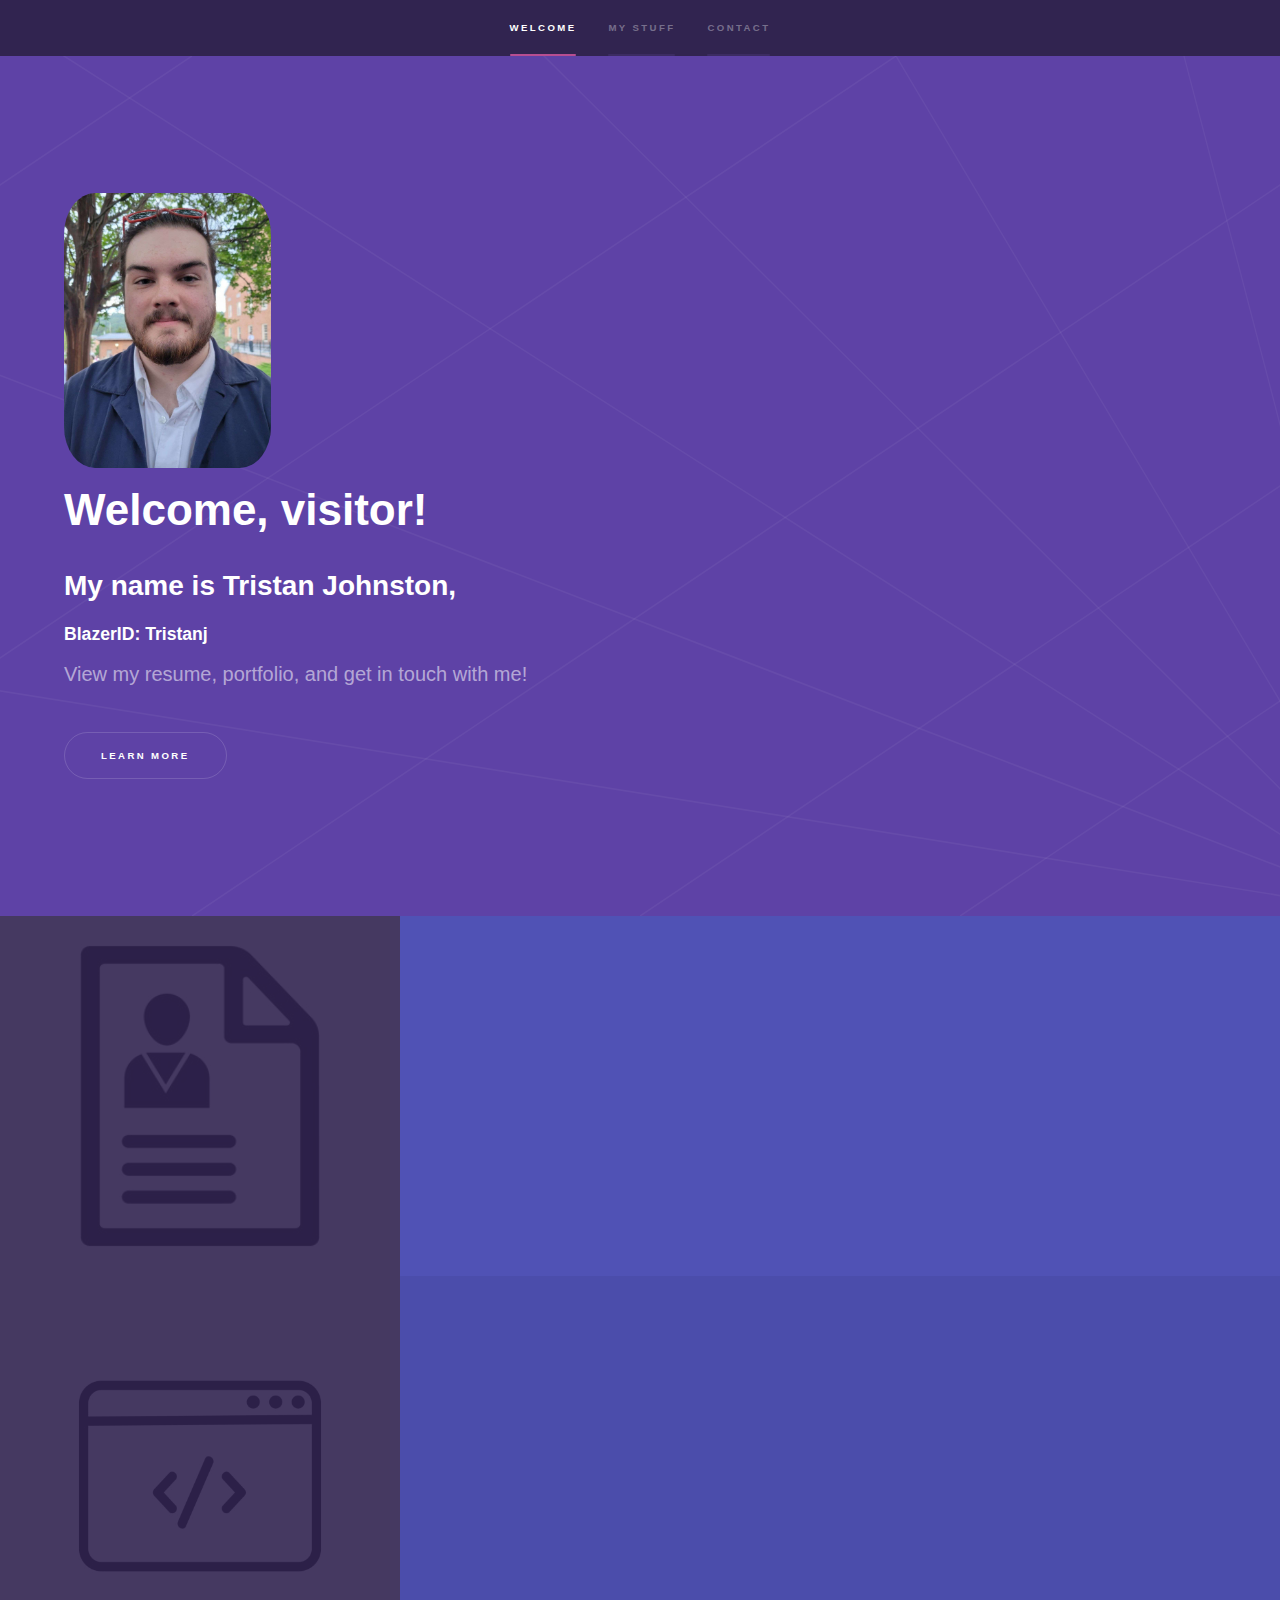
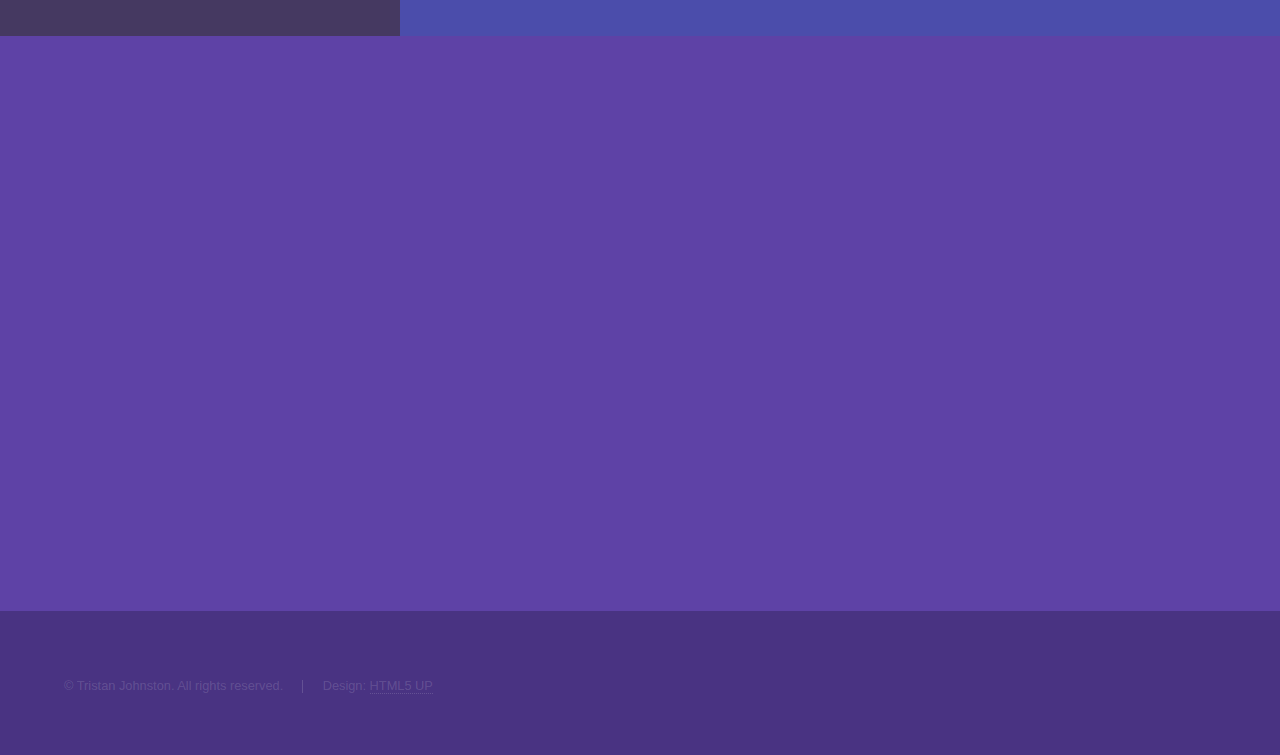
<file: index.html>
<!DOCTYPE HTML>
<!--
	Hyperspace by HTML5 UP
	html5up.net | @ajlkn
	Free for personal and commercial use under the CCA 3.0 license (html5up.net/license)
-->
<html>
	<head>
		<title>Tristan's Website</title>
		<meta charset="utf-8" />
		<meta name="viewport" content="width=device-width, initial-scale=1, user-scalable=no" />
		<link rel="stylesheet" href="assets/css/main.css" />
		<noscript><link rel="stylesheet" href="assets/css/noscript.css" /></noscript>
	</head>
	<body class="is-preload">

		<!-- Sidebar -->
			<section id="sidebar">
				<div class="inner">
					<nav>
						<ul>
							<li><a href="#intro">Welcome</a></li>
							<li><a href="#one">My Stuff</a></li>
							
							<li><a href="#three">Contact</a></li>
						</ul>
					</nav>
				</div>
			</section>

		<!-- Wrapper -->
			<div id="wrapper">

				<!-- Intro -->
					<section id="intro" class="wrapper style1 fullscreen fade-up">
						
						<div class="inner">
							<img src="images/picpfp.jpg" class = "pfp">
							<h1>Welcome, visitor!</h1>
							<h2>My name is Tristan Johnston,</h2>
							<h3>BlazerID: Tristanj</h3>
							<p>View my resume, portfolio, and get in touch with me!</p>
							<ul class="actions">
								<li><a href="#one" class="button scrolly">Learn more</a></li>
							</ul>
						</div>
					</section>

				<!-- One -->
					<section id="one" class="wrapper style2 spotlights">
						<section>
							<a href="#" class="image"><img src="images/picResume.jpg" alt="" data-position="center center" /></a>
							<div class="content">
								<div class="inner">
									<h2>See my resume!</h2>
									<p>Hire me! Please!</p>
									<ul class="actions">
										<li><a href="https://tristancc.github.io/Resume.html" class="button">Learn more</a></li>
									</ul>
								</div>
							</div>
						</section>
						<section>
							<a href="#" class="image"><img src="images/picPortfolio.jpg" alt="" data-position="top center" /></a>
							<div class="content">
								<div class="inner">
									<h2>Check out my portfolio!</h2>
									<p>I am an elite programming master with many incredible projects to display :)</p>
									<ul class="actions">
										<li><a href="https://tristancc.github.io/Portfolio.html" class="button">Learn more</a></li>
									</ul>
								</div>
							</div>
						</section>
						
					</section>

				<!-- Three -->
					<section id="three" class="wrapper style1 fade-up">
						<div class="inner">
							<h2>Get in touch</h2>
							
							<div class="split style1">
								<section>
									<form method="post" action="mailto:tristanj@uab.edu">
										<div class="fields">
											<div class="field half">
												<label for="name">Name</label>
												<input type="text" name="name" id="name" />
											</div>
											<div class="field half">
												<label for="email">Email</label>
												<input type="text" name="email" id="email" />
											</div>
											<div class="field">
												<label for="message">Message</label>
												<textarea name="message" id="message" rows="5"></textarea>
											</div>
										</div>
										<ul class="actions">
											<li><a href="mailto:tristanj@uab.edu" class="button submit">Send Message</a></li>
										</ul>
									</form>
								</section>
								<section>
									<ul class="contact">
										<li>
											<h3>Address</h3>
											<span>12345 Somewhere Road<br />
											Birmingham, AL 00000-0000<br />
											USA</span>
										</li>
										<li>
											<h3>Email</h3>
											<a href="mailto:tristanj@uab.edu">tristanj@uab.edu</a>
										</li>
										<li>
											<h3>Phone</h3>
											<span>(205) 356-3824</span>
										</li>
										<li>
											<h3>Social</h3>
											<ul class="icons">
												<li><a href="#" class="icon brands fa-twitter"><span class="label">Twitter</span></a></li>
												<li><a href="#" class="icon brands fa-facebook-f"><span class="label">Facebook</span></a></li>
												<li><a href="#" class="icon brands fa-github"><span class="label">GitHub</span></a></li>
												<li><a href="#" class="icon brands fa-instagram"><span class="label">Instagram</span></a></li>
												<li><a href="#" class="icon brands fa-linkedin-in"><span class="label">LinkedIn</span></a></li>
											</ul>
										</li>
									</ul>
								</section>
							</div>
						</div>
					</section>

			</div>

		<!-- Footer -->
			<footer id="footer" class="wrapper style1-alt">
				<div class="inner">
					<ul class="menu">
						<li>&copy; Tristan Johnston. All rights reserved.</li><li>Design: <a href="http://html5up.net">HTML5 UP</a></li>
					</ul>
				</div>
			</footer>

		<!-- Scripts -->
			<script src="assets/js/jquery.min.js"></script>
			<script src="assets/js/jquery.scrollex.min.js"></script>
			<script src="assets/js/jquery.scrolly.min.js"></script>
			<script src="assets/js/browser.min.js"></script>
			<script src="assets/js/breakpoints.min.js"></script>
			<script src="assets/js/util.js"></script>
			<script src="assets/js/main.js"></script>

	</body>
</html>
</file>
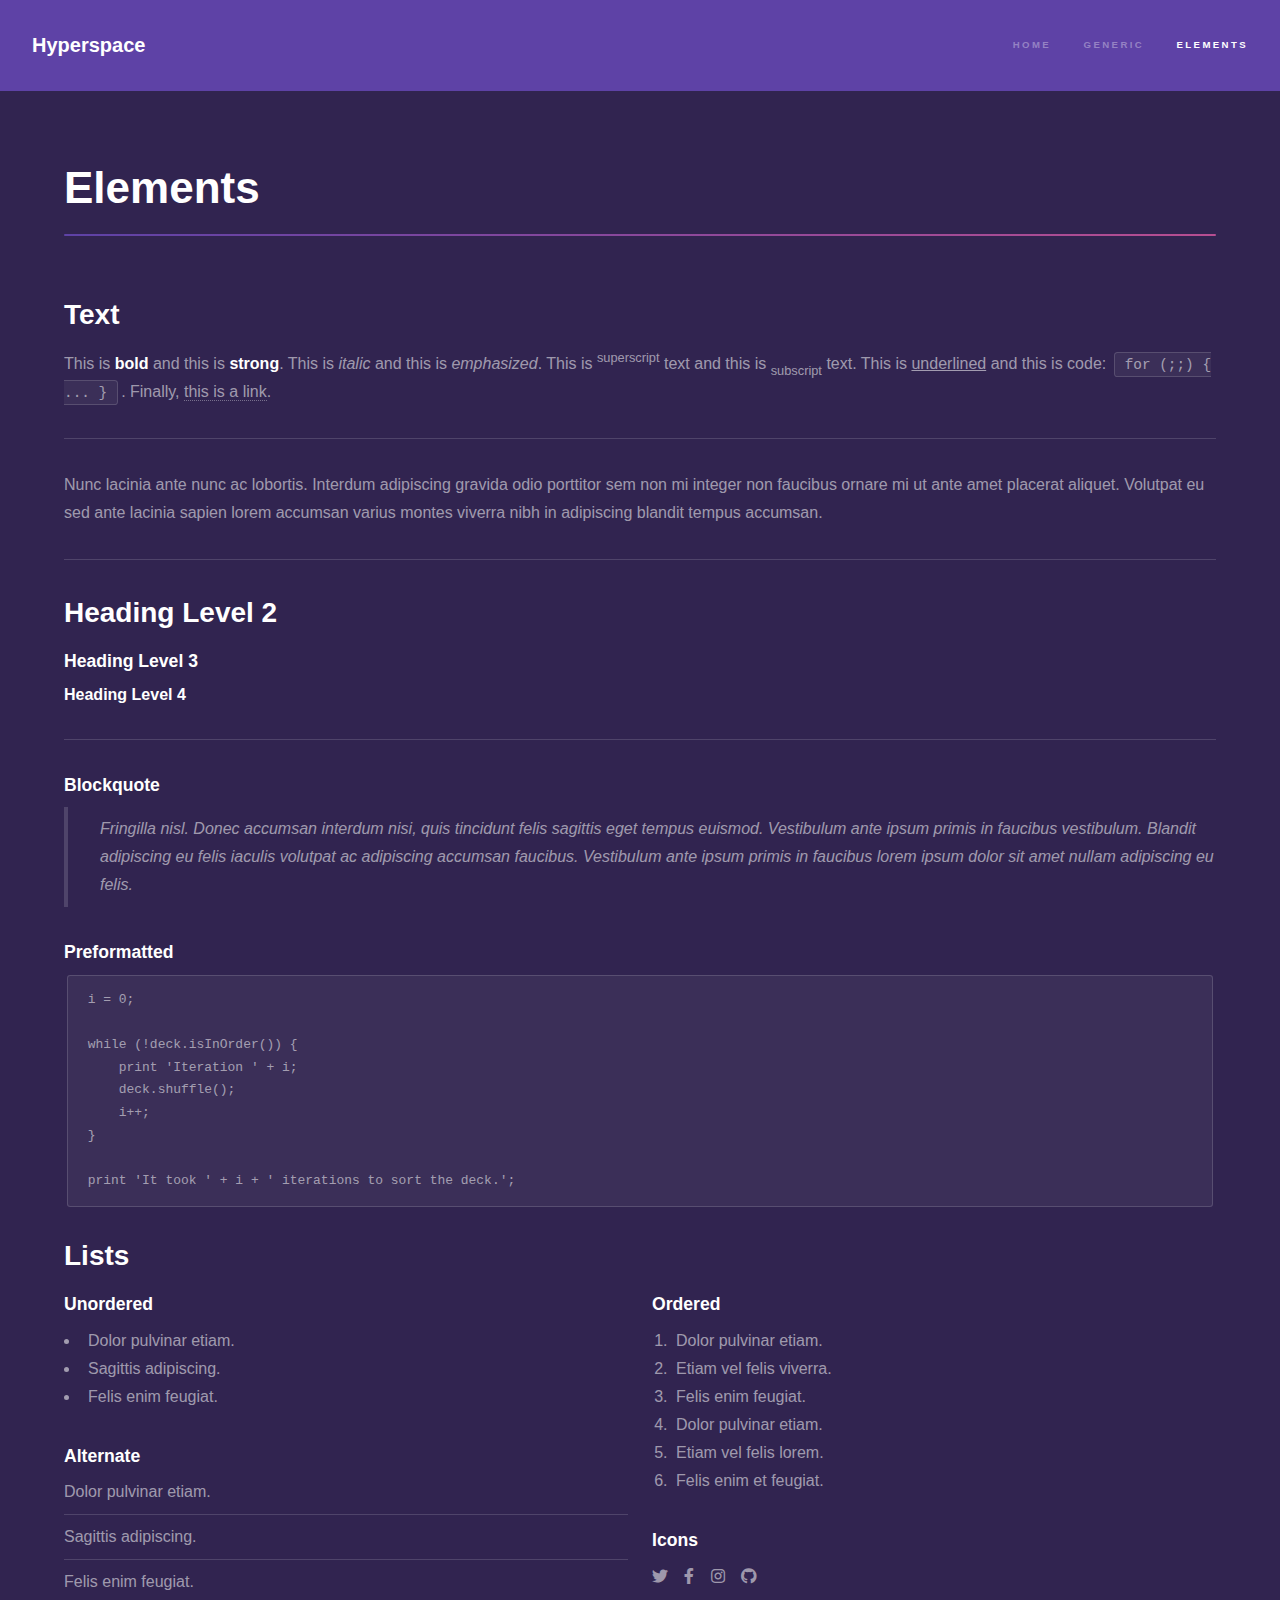
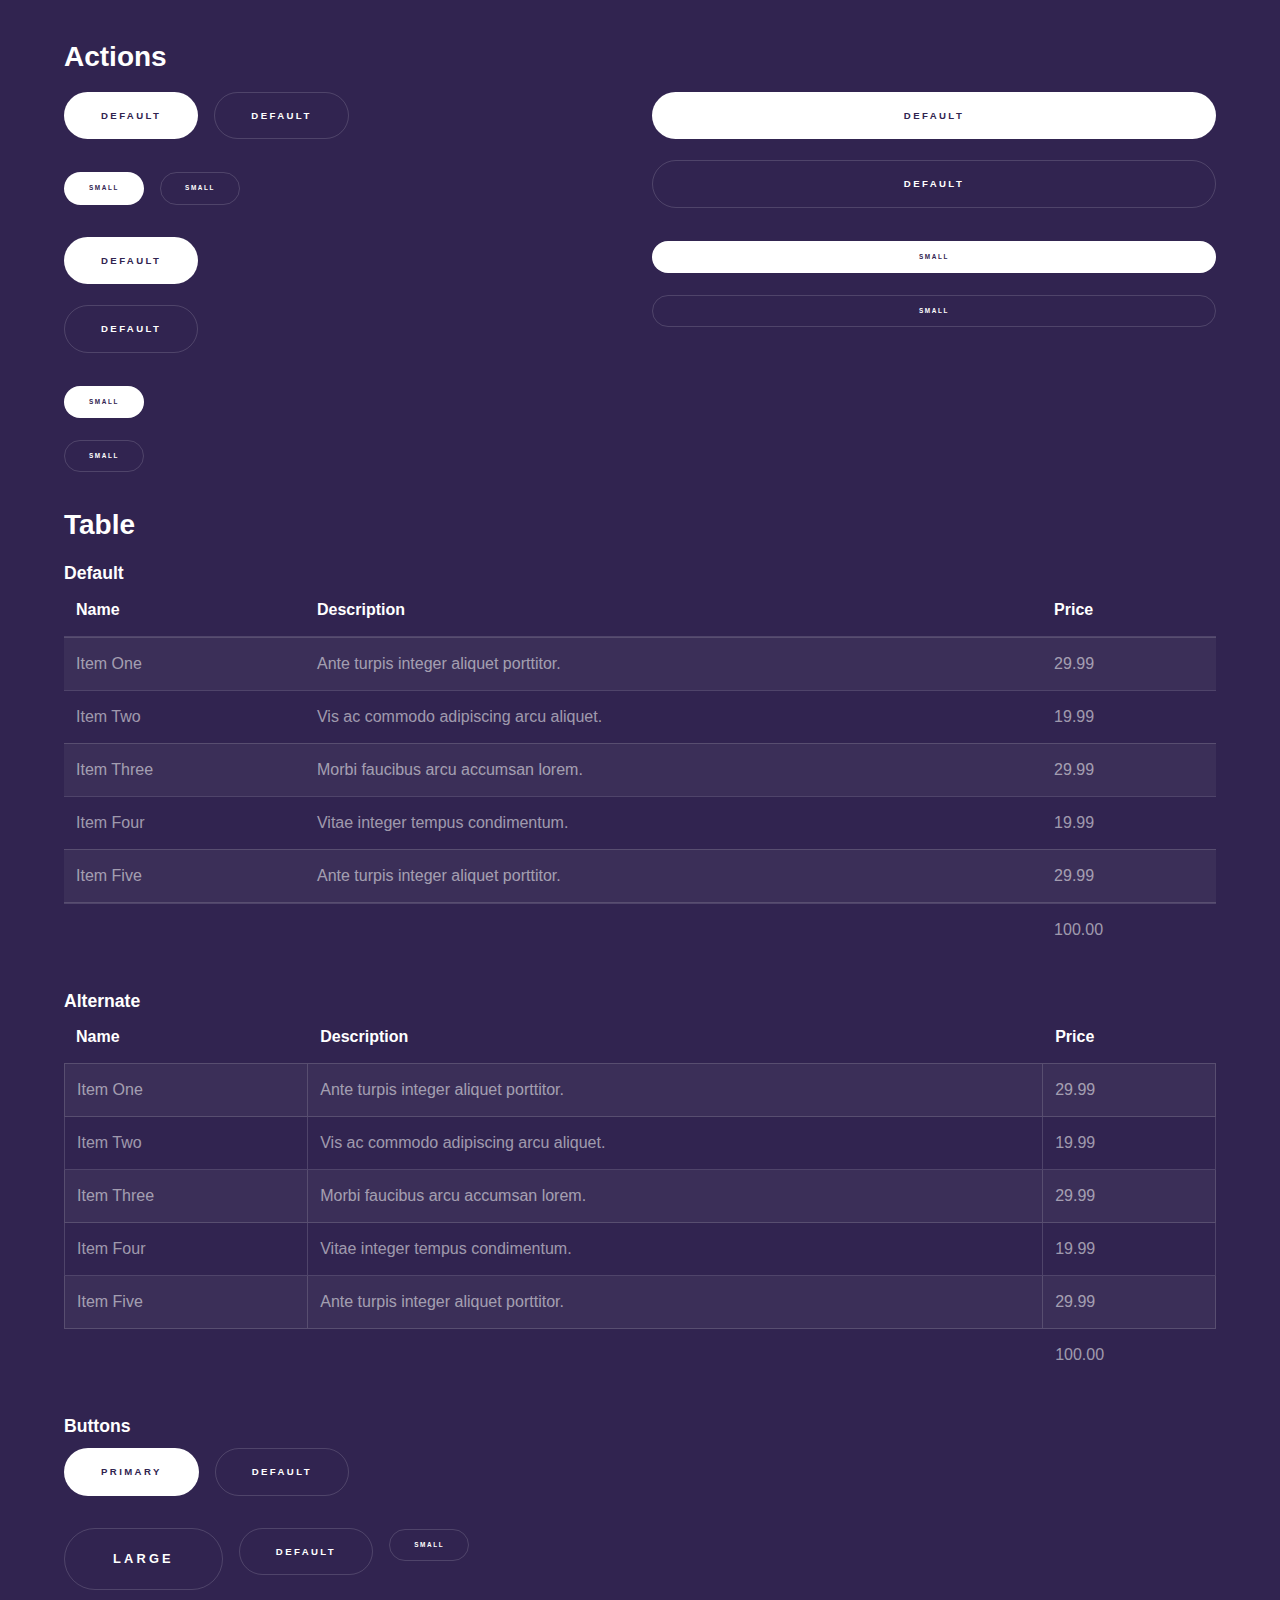
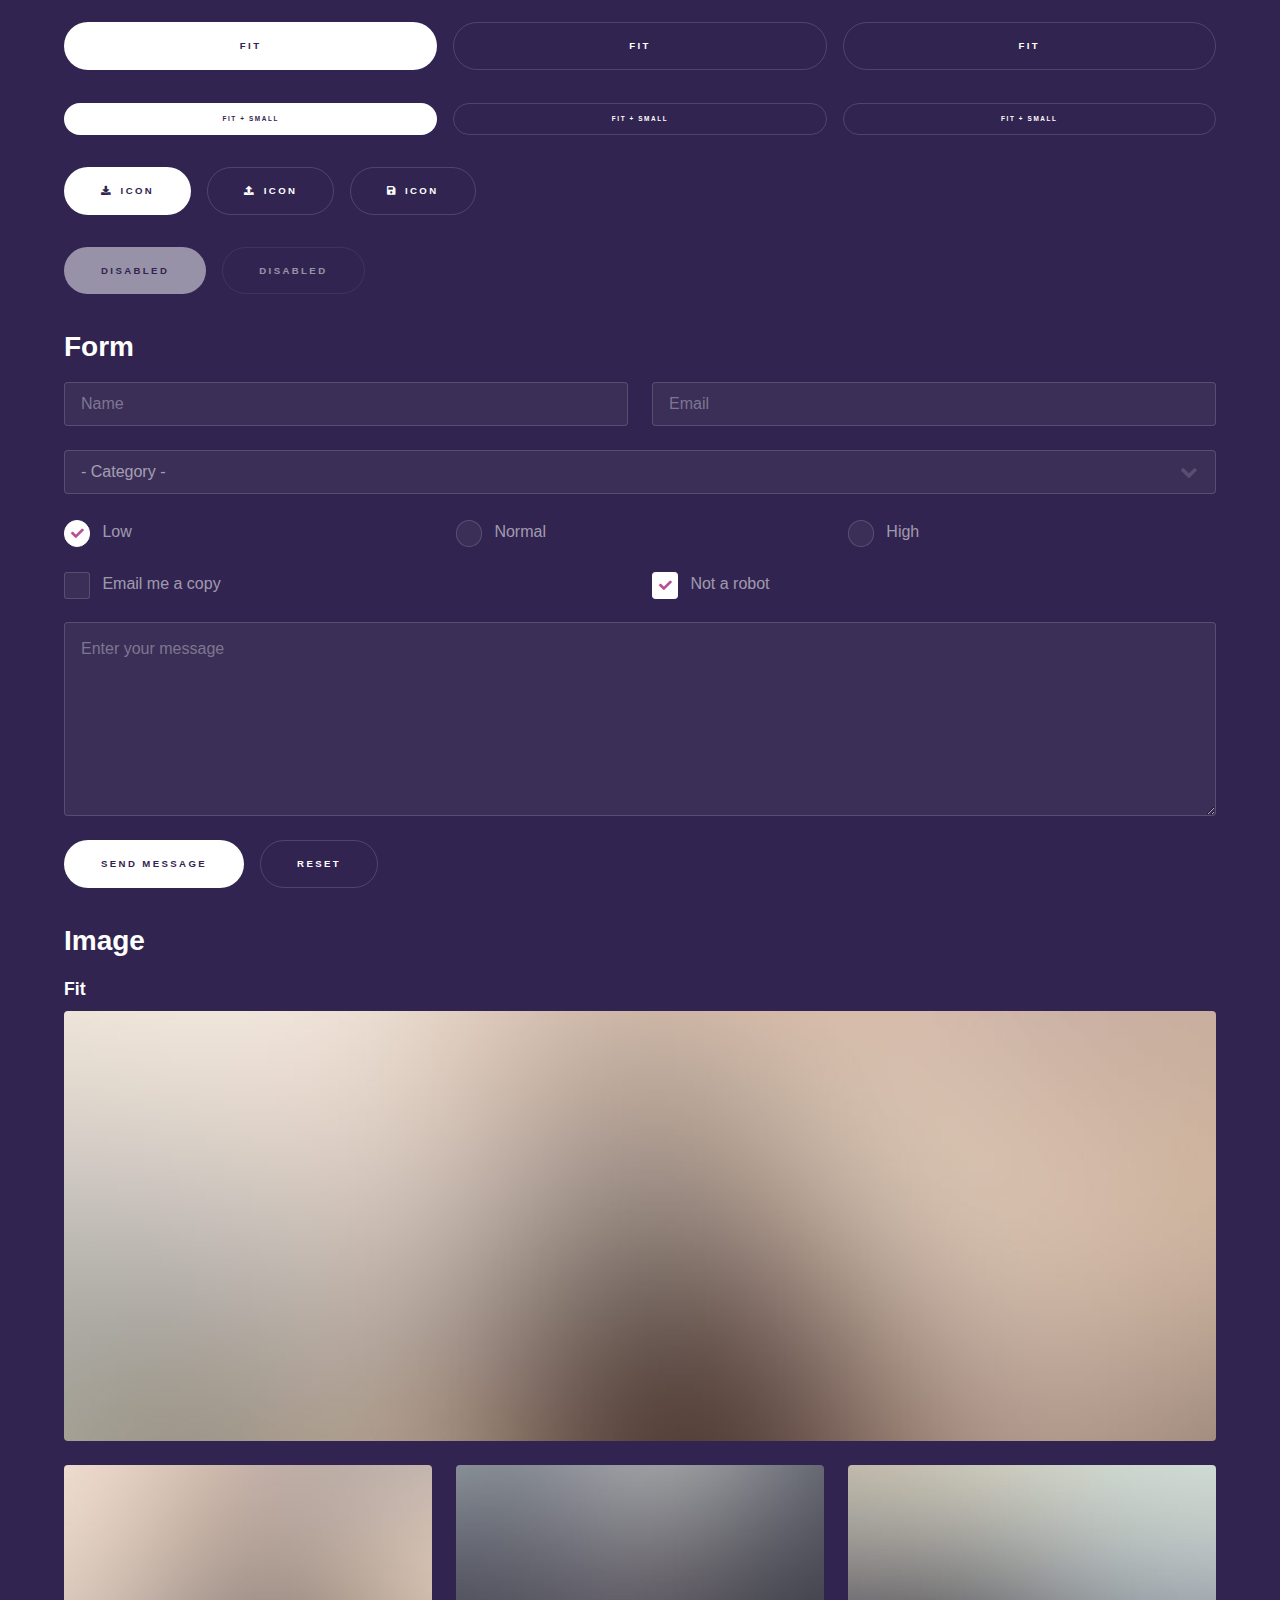
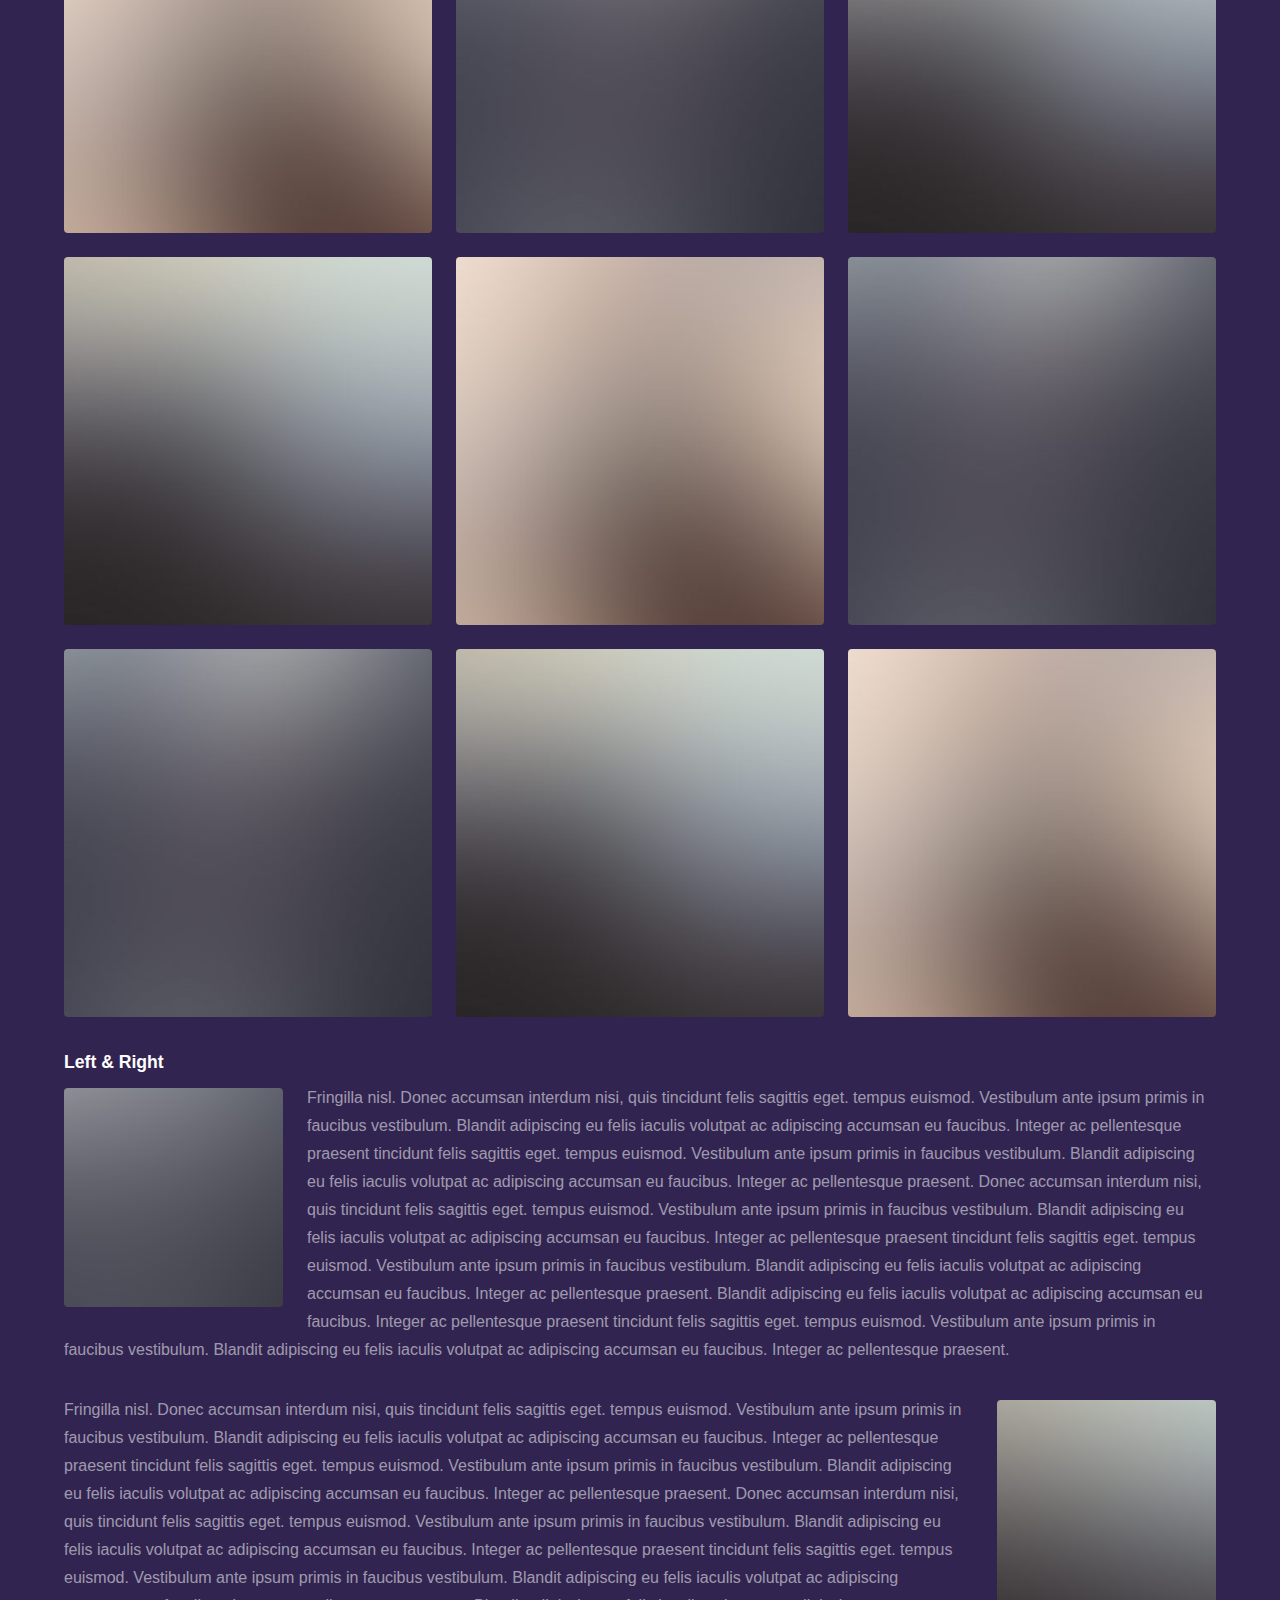
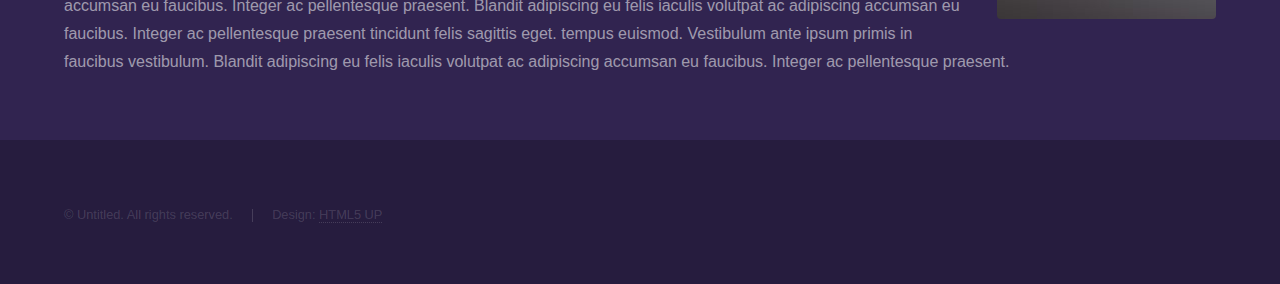
<file: elements.html>
<!DOCTYPE HTML>
<!--
	Hyperspace by HTML5 UP
	html5up.net | @ajlkn
	Free for personal and commercial use under the CCA 3.0 license (html5up.net/license)
-->
<html>
	<head>
		<title>Elements - Hyperspace by HTML5 UP</title>
		<meta charset="utf-8" />
		<meta name="viewport" content="width=device-width, initial-scale=1, user-scalable=no" />
		<link rel="stylesheet" href="assets/css/main.css" />
		<noscript><link rel="stylesheet" href="assets/css/noscript.css" /></noscript>
	</head>
	<body class="is-preload">

		<!-- Header -->
			<header id="header">
				<a href="index.html" class="title">Hyperspace</a>
				<nav>
					<ul>
						<li><a href="index.html">Home</a></li>
						<li><a href="generic.html">Generic</a></li>
						<li><a href="elements.html"  class="active">Elements</a></li>
					</ul>
				</nav>
			</header>

		<!-- Wrapper -->
			<div id="wrapper">

				<!-- Main -->
					<section id="main" class="wrapper">
						<div class="inner">
							<h1 class="major">Elements</h1>

							<!-- Text -->
								<section>
									<h2>Text</h2>
									<p>This is <b>bold</b> and this is <strong>strong</strong>. This is <i>italic</i> and this is <em>emphasized</em>.
									This is <sup>superscript</sup> text and this is <sub>subscript</sub> text.
									This is <u>underlined</u> and this is code: <code>for (;;) { ... }</code>. Finally, <a href="#">this is a link</a>.</p>
									<hr />
									<p>Nunc lacinia ante nunc ac lobortis. Interdum adipiscing gravida odio porttitor sem non mi integer non faucibus ornare mi ut ante amet placerat aliquet. Volutpat eu sed ante lacinia sapien lorem accumsan varius montes viverra nibh in adipiscing blandit tempus accumsan.</p>
									<hr />
									<h2>Heading Level 2</h2>
									<h3>Heading Level 3</h3>
									<h4>Heading Level 4</h4>
									<hr />
									<h3>Blockquote</h3>
									<blockquote>Fringilla nisl. Donec accumsan interdum nisi, quis tincidunt felis sagittis eget tempus euismod. Vestibulum ante ipsum primis in faucibus vestibulum. Blandit adipiscing eu felis iaculis volutpat ac adipiscing accumsan faucibus. Vestibulum ante ipsum primis in faucibus lorem ipsum dolor sit amet nullam adipiscing eu felis.</blockquote>
									<h3>Preformatted</h3>
									<pre><code>i = 0;

while (!deck.isInOrder()) {
    print 'Iteration ' + i;
    deck.shuffle();
    i++;
}

print 'It took ' + i + ' iterations to sort the deck.';</code></pre>
								</section>

							<!-- Lists -->
								<section>
									<h2>Lists</h2>
									<div class="row">
										<div class="col-6 col-12-medium">
											<h3>Unordered</h3>
											<ul>
												<li>Dolor pulvinar etiam.</li>
												<li>Sagittis adipiscing.</li>
												<li>Felis enim feugiat.</li>
											</ul>
											<h3>Alternate</h3>
											<ul class="alt">
												<li>Dolor pulvinar etiam.</li>
												<li>Sagittis adipiscing.</li>
												<li>Felis enim feugiat.</li>
											</ul>
										</div>
										<div class="col-6 col-12-medium">
											<h3>Ordered</h3>
											<ol>
												<li>Dolor pulvinar etiam.</li>
												<li>Etiam vel felis viverra.</li>
												<li>Felis enim feugiat.</li>
												<li>Dolor pulvinar etiam.</li>
												<li>Etiam vel felis lorem.</li>
												<li>Felis enim et feugiat.</li>
											</ol>
											<h3>Icons</h3>
											<ul class="icons">
												<li><a href="#" class="icon brands fa-twitter"><span class="label">Twitter</span></a></li>
												<li><a href="#" class="icon brands fa-facebook-f"><span class="label">Facebook</span></a></li>
												<li><a href="#" class="icon brands fa-instagram"><span class="label">Instagram</span></a></li>
												<li><a href="#" class="icon brands fa-github"><span class="label">Github</span></a></li>
											</ul>
										</div>
									</div>
									<h2>Actions</h2>
									<div class="row">
										<div class="col-6 col-12-medium">
											<ul class="actions">
												<li><a href="#" class="button primary">Default</a></li>
												<li><a href="#" class="button">Default</a></li>
											</ul>
											<ul class="actions small">
												<li><a href="#" class="button primary small">Small</a></li>
												<li><a href="#" class="button small">Small</a></li>
											</ul>
											<ul class="actions stacked">
												<li><a href="#" class="button primary">Default</a></li>
												<li><a href="#" class="button">Default</a></li>
											</ul>
											<ul class="actions stacked">
												<li><a href="#" class="button primary small">Small</a></li>
												<li><a href="#" class="button small">Small</a></li>
											</ul>
										</div>
										<div class="col-6 col-12-medium">
											<ul class="actions stacked">
												<li><a href="#" class="button primary fit">Default</a></li>
												<li><a href="#" class="button fit">Default</a></li>
											</ul>
											<ul class="actions stacked">
												<li><a href="#" class="button primary small fit">Small</a></li>
												<li><a href="#" class="button small fit">Small</a></li>
											</ul>
										</div>
									</div>
								</section>

							<!-- Table -->
								<section>
									<h2>Table</h2>
									<h3>Default</h3>
									<div class="table-wrapper">
										<table>
											<thead>
												<tr>
													<th>Name</th>
													<th>Description</th>
													<th>Price</th>
												</tr>
											</thead>
											<tbody>
												<tr>
													<td>Item One</td>
													<td>Ante turpis integer aliquet porttitor.</td>
													<td>29.99</td>
												</tr>
												<tr>
													<td>Item Two</td>
													<td>Vis ac commodo adipiscing arcu aliquet.</td>
													<td>19.99</td>
												</tr>
												<tr>
													<td>Item Three</td>
													<td> Morbi faucibus arcu accumsan lorem.</td>
													<td>29.99</td>
												</tr>
												<tr>
													<td>Item Four</td>
													<td>Vitae integer tempus condimentum.</td>
													<td>19.99</td>
												</tr>
												<tr>
													<td>Item Five</td>
													<td>Ante turpis integer aliquet porttitor.</td>
													<td>29.99</td>
												</tr>
											</tbody>
											<tfoot>
												<tr>
													<td colspan="2"></td>
													<td>100.00</td>
												</tr>
											</tfoot>
										</table>
									</div>

									<h3>Alternate</h3>
									<div class="table-wrapper">
										<table class="alt">
											<thead>
												<tr>
													<th>Name</th>
													<th>Description</th>
													<th>Price</th>
												</tr>
											</thead>
											<tbody>
												<tr>
													<td>Item One</td>
													<td>Ante turpis integer aliquet porttitor.</td>
													<td>29.99</td>
												</tr>
												<tr>
													<td>Item Two</td>
													<td>Vis ac commodo adipiscing arcu aliquet.</td>
													<td>19.99</td>
												</tr>
												<tr>
													<td>Item Three</td>
													<td> Morbi faucibus arcu accumsan lorem.</td>
													<td>29.99</td>
												</tr>
												<tr>
													<td>Item Four</td>
													<td>Vitae integer tempus condimentum.</td>
													<td>19.99</td>
												</tr>
												<tr>
													<td>Item Five</td>
													<td>Ante turpis integer aliquet porttitor.</td>
													<td>29.99</td>
												</tr>
											</tbody>
											<tfoot>
												<tr>
													<td colspan="2"></td>
													<td>100.00</td>
												</tr>
											</tfoot>
										</table>
									</div>
								</section>

							<!-- Buttons -->
								<section>
									<h3>Buttons</h3>
									<ul class="actions">
										<li><a href="#" class="button primary">Primary</a></li>
										<li><a href="#" class="button">Default</a></li>
									</ul>
									<ul class="actions">
										<li><a href="#" class="button large">Large</a></li>
										<li><a href="#" class="button">Default</a></li>
										<li><a href="#" class="button small">Small</a></li>
									</ul>
									<ul class="actions fit">
										<li><a href="#" class="button primary fit">Fit</a></li>
										<li><a href="#" class="button fit">Fit</a></li>
										<li><a href="#" class="button fit">Fit</a></li>
									</ul>
									<ul class="actions fit small">
										<li><a href="#" class="button primary fit small">Fit + Small</a></li>
										<li><a href="#" class="button fit small">Fit + Small</a></li>
										<li><a href="#" class="button fit small">Fit + Small</a></li>
									</ul>
									<ul class="actions">
										<li><a href="#" class="button primary icon solid fa-download">Icon</a></li>
										<li><a href="#" class="button icon solid fa-upload">Icon</a></li>
										<li><a href="#" class="button icon solid fa-save">Icon</a></li>
									</ul>
									<ul class="actions">
										<li><span class="button primary disabled">Disabled</span></li>
										<li><span class="button disabled">Disabled</span></li>
									</ul>
								</section>

							<!-- Form -->
								<section>
									<h2>Form</h2>
									<form method="post" action="#">
										<div class="row gtr-uniform">
											<div class="col-6 col-12-xsmall">
												<input type="text" name="demo-name" id="demo-name" value="" placeholder="Name" />
											</div>
											<div class="col-6 col-12-xsmall">
												<input type="email" name="demo-email" id="demo-email" value="" placeholder="Email" />
											</div>
											<div class="col-12">
												<select name="demo-category" id="demo-category">
													<option value="">- Category -</option>
													<option value="1">Manufacturing</option>
													<option value="1">Shipping</option>
													<option value="1">Administration</option>
													<option value="1">Human Resources</option>
												</select>
											</div>
											<div class="col-4 col-12-small">
												<input type="radio" id="demo-priority-low" name="demo-priority" checked>
												<label for="demo-priority-low">Low</label>
											</div>
											<div class="col-4 col-12-small">
												<input type="radio" id="demo-priority-normal" name="demo-priority">
												<label for="demo-priority-normal">Normal</label>
											</div>
											<div class="col-4 col-12-small">
												<input type="radio" id="demo-priority-high" name="demo-priority">
												<label for="demo-priority-high">High</label>
											</div>
											<div class="col-6 col-12-small">
												<input type="checkbox" id="demo-copy" name="demo-copy">
												<label for="demo-copy">Email me a copy</label>
											</div>
											<div class="col-6 col-12-small">
												<input type="checkbox" id="demo-human" name="demo-human" checked>
												<label for="demo-human">Not a robot</label>
											</div>
											<div class="col-12">
												<textarea name="demo-message" id="demo-message" placeholder="Enter your message" rows="6"></textarea>
											</div>
											<div class="col-12">
												<ul class="actions">
													<li><input type="submit" value="Send Message" class="primary" /></li>
													<li><input type="reset" value="Reset" /></li>
												</ul>
											</div>
										</div>
									</form>
								</section>

							<!-- Image -->
								<section>
									<h2>Image</h2>
									<h3>Fit</h3>
									<div class="box alt">
										<div class="row gtr-uniform">
											<div class="col-12"><span class="image fit"><img src="images/pic04.jpg" alt="" /></span></div>
											<div class="col-4"><span class="image fit"><img src="images/pic01.jpg" alt="" /></span></div>
											<div class="col-4"><span class="image fit"><img src="images/pic02.jpg" alt="" /></span></div>
											<div class="col-4"><span class="image fit"><img src="images/pic03.jpg" alt="" /></span></div>
											<div class="col-4"><span class="image fit"><img src="images/pic03.jpg" alt="" /></span></div>
											<div class="col-4"><span class="image fit"><img src="images/pic01.jpg" alt="" /></span></div>
											<div class="col-4"><span class="image fit"><img src="images/pic02.jpg" alt="" /></span></div>
											<div class="col-4"><span class="image fit"><img src="images/pic02.jpg" alt="" /></span></div>
											<div class="col-4"><span class="image fit"><img src="images/pic03.jpg" alt="" /></span></div>
											<div class="col-4"><span class="image fit"><img src="images/pic01.jpg" alt="" /></span></div>
										</div>
									</div>
									<h3>Left &amp; Right</h3>
									<p><span class="image left"><img src="images/pic05.jpg" alt="" /></span>Fringilla nisl. Donec accumsan interdum nisi, quis tincidunt felis sagittis eget. tempus euismod. Vestibulum ante ipsum primis in faucibus vestibulum. Blandit adipiscing eu felis iaculis volutpat ac adipiscing accumsan eu faucibus. Integer ac pellentesque praesent tincidunt felis sagittis eget. tempus euismod. Vestibulum ante ipsum primis in faucibus vestibulum. Blandit adipiscing eu felis iaculis volutpat ac adipiscing accumsan eu faucibus. Integer ac pellentesque praesent. Donec accumsan interdum nisi, quis tincidunt felis sagittis eget. tempus euismod. Vestibulum ante ipsum primis in faucibus vestibulum. Blandit adipiscing eu felis iaculis volutpat ac adipiscing accumsan eu faucibus. Integer ac pellentesque praesent tincidunt felis sagittis eget. tempus euismod. Vestibulum ante ipsum primis in faucibus vestibulum. Blandit adipiscing eu felis iaculis volutpat ac adipiscing accumsan eu faucibus. Integer ac pellentesque praesent. Blandit adipiscing eu felis iaculis volutpat ac adipiscing accumsan eu faucibus. Integer ac pellentesque praesent tincidunt felis sagittis eget. tempus euismod. Vestibulum ante ipsum primis in faucibus vestibulum. Blandit adipiscing eu felis iaculis volutpat ac adipiscing accumsan eu faucibus. Integer ac pellentesque praesent.</p>
									<p><span class="image right"><img src="images/pic06.jpg" alt="" /></span>Fringilla nisl. Donec accumsan interdum nisi, quis tincidunt felis sagittis eget. tempus euismod. Vestibulum ante ipsum primis in faucibus vestibulum. Blandit adipiscing eu felis iaculis volutpat ac adipiscing accumsan eu faucibus. Integer ac pellentesque praesent tincidunt felis sagittis eget. tempus euismod. Vestibulum ante ipsum primis in faucibus vestibulum. Blandit adipiscing eu felis iaculis volutpat ac adipiscing accumsan eu faucibus. Integer ac pellentesque praesent. Donec accumsan interdum nisi, quis tincidunt felis sagittis eget. tempus euismod. Vestibulum ante ipsum primis in faucibus vestibulum. Blandit adipiscing eu felis iaculis volutpat ac adipiscing accumsan eu faucibus. Integer ac pellentesque praesent tincidunt felis sagittis eget. tempus euismod. Vestibulum ante ipsum primis in faucibus vestibulum. Blandit adipiscing eu felis iaculis volutpat ac adipiscing accumsan eu faucibus. Integer ac pellentesque praesent. Blandit adipiscing eu felis iaculis volutpat ac adipiscing accumsan eu faucibus. Integer ac pellentesque praesent tincidunt felis sagittis eget. tempus euismod. Vestibulum ante ipsum primis in faucibus vestibulum. Blandit adipiscing eu felis iaculis volutpat ac adipiscing accumsan eu faucibus. Integer ac pellentesque praesent.</p>
								</section>

						</div>
					</section>

			</div>

		<!-- Footer -->
			<footer id="footer" class="wrapper alt">
				<div class="inner">
					<ul class="menu">
						<li>&copy; Untitled. All rights reserved.</li><li>Design: <a href="http://html5up.net">HTML5 UP</a></li>
					</ul>
				</div>
			</footer>

		<!-- Scripts -->
			<script src="assets/js/jquery.min.js"></script>
			<script src="assets/js/jquery.scrollex.min.js"></script>
			<script src="assets/js/jquery.scrolly.min.js"></script>
			<script src="assets/js/browser.min.js"></script>
			<script src="assets/js/breakpoints.min.js"></script>
			<script src="assets/js/util.js"></script>
			<script src="assets/js/main.js"></script>

	</body>
</html>
</file>
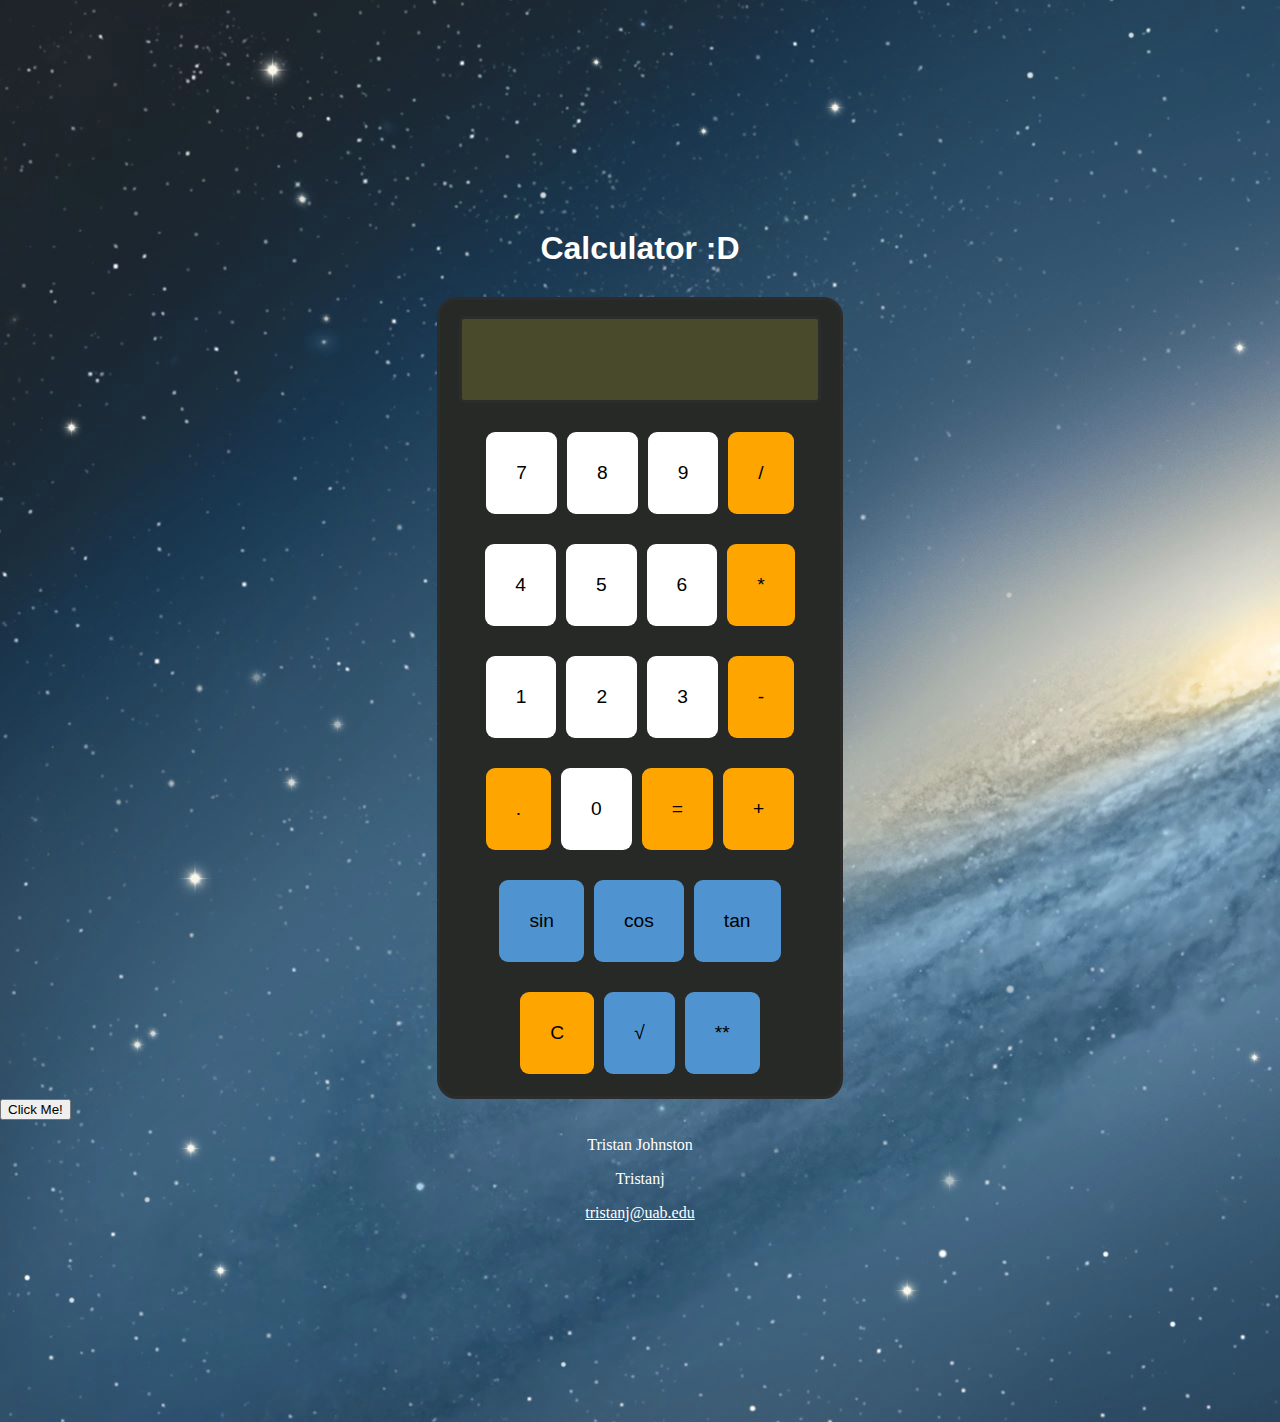
<file: lab03.html>
<!DOCTYPE html>
<html>
    <head>
        <meta charset="utf-8">
        <meta http-equiv="X-UA-Compatible" content="IE=edge">
        <title>Lab03 Calculator</title>
        <meta name="description" content="">
        <meta name="viewport" content="width=device-width, initial-scale=1">
        <link rel="stylesheet" href="lab03.css">
    </head>
    <body>
        <div class="container text">
        <h1 class="text-center">Calculator :D</h1>
        </div>
        <div class="container bg">
            <div class="row">
                <input class="input" type="text">
            </div>
            <div class="row">
                <button class="button">7</button>
                <button class="button">8</button>
                <button class="button">9</button>
                <button class="button" id="specialbutton">/</button>
            </div>
            <div class="row">
                <button class="button">4</button>
                <button class="button">5</button>
                <button class="button">6</button>
                <button class="button" id="specialbutton">*</button>
            </div>
            <div class="row">
                <button class="button">1</button>
                <button class="button">2</button>
                <button class="button">3</button>
                <button class="button" id="specialbutton">-</button>
            </div>
            <div class="row">
                <button class="button" id="specialbutton">.</button>
                <button class="button">0</button>
                <button class="button" id="specialbutton">=</button>
                <button class="button" id="specialbutton">+</button>
            </div>
            <div class="row">
                <button class="button" id="specialbutton2">sin</button>
                <button class="button" id="specialbutton2">cos</button>
                <button class="button" id="specialbutton2">tan</button>
            </div>
            <div class="row">
                <button class="button" id="specialbutton">C</button>
                <button class="button" id="specialbutton2">√</button>
                <button class="button" id="specialbutton2">**</button>

            </div>
            
        </div>
        <button onclick="myFunc()">Click Me!</button>
        <script src="lab03.js" async defer></script>
        <p style="text-align: center;">Tristan Johnston</p>
        <p style="text-align: center;">Tristanj</p>
        <a style="text-align: center;" href="mailto:Tristanj@uab.edu"> tristanj@uab.edu</a>
    </body>
</html>
</file>
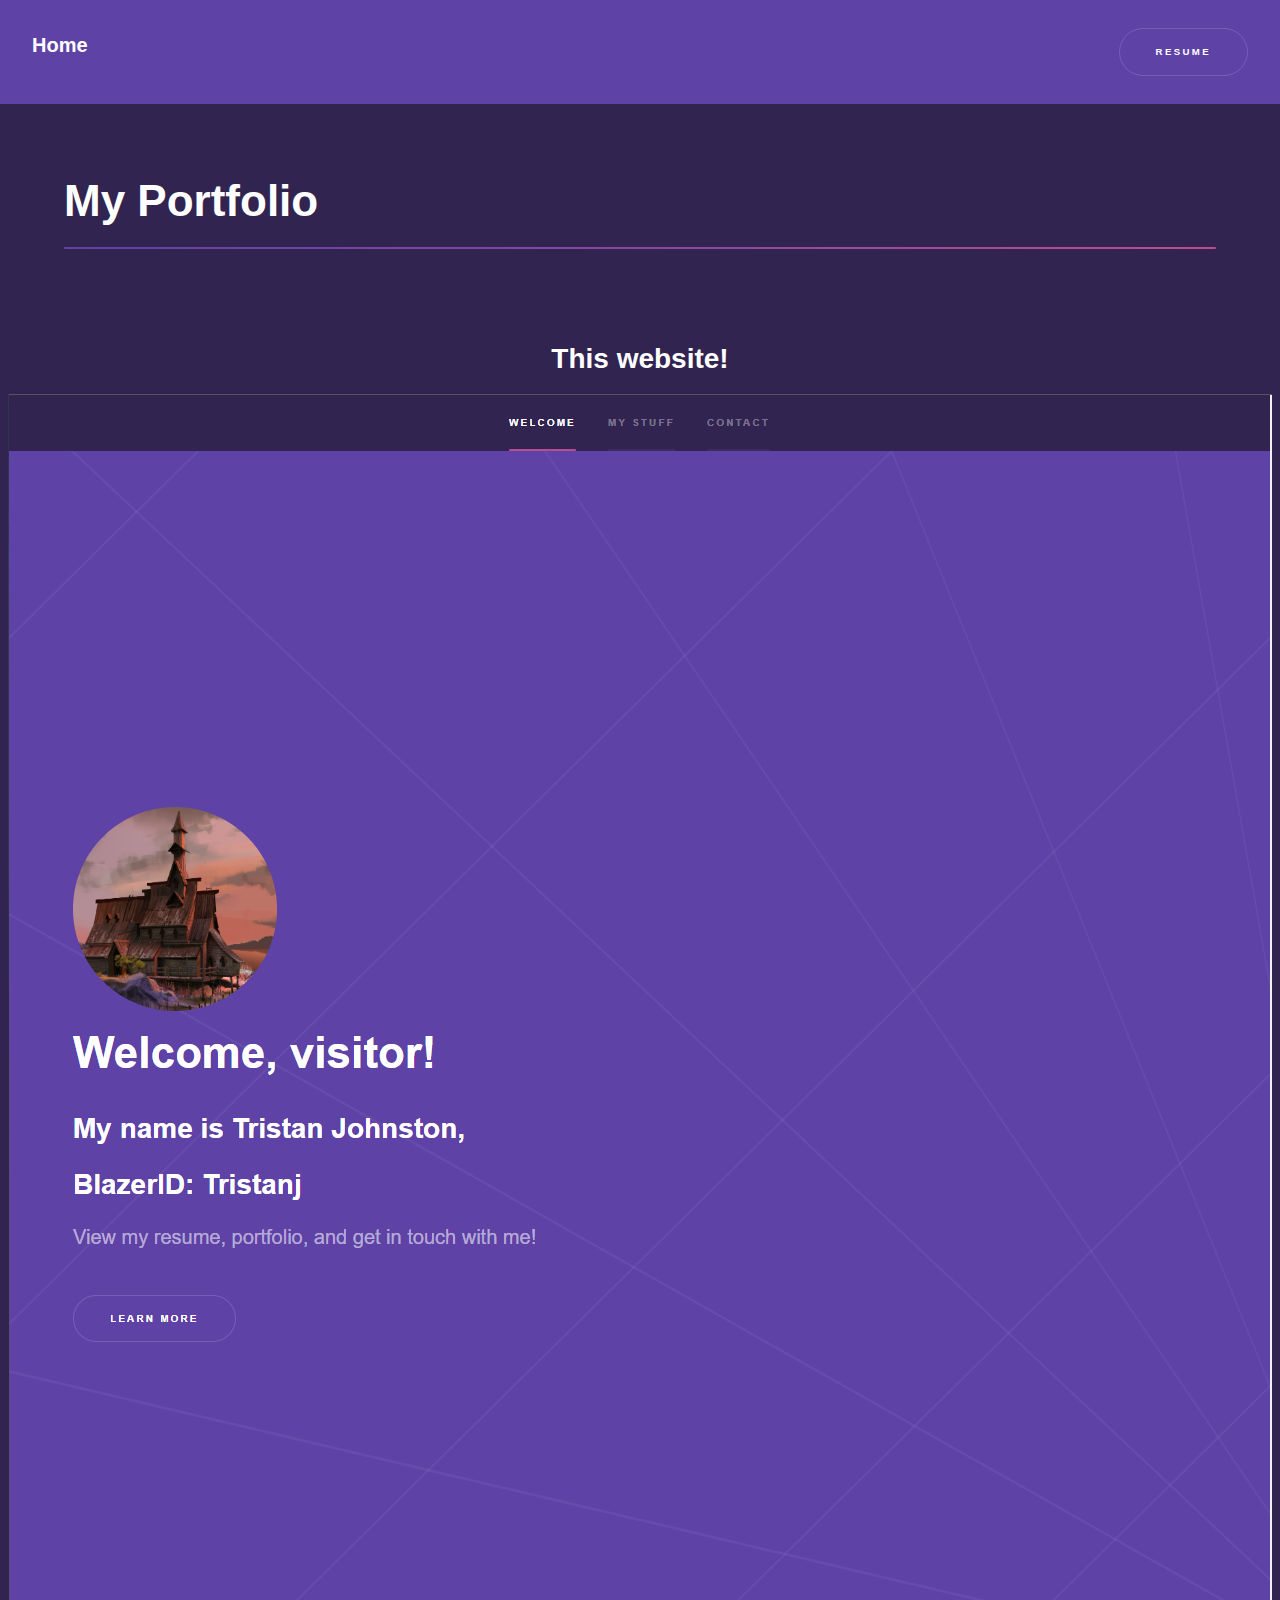
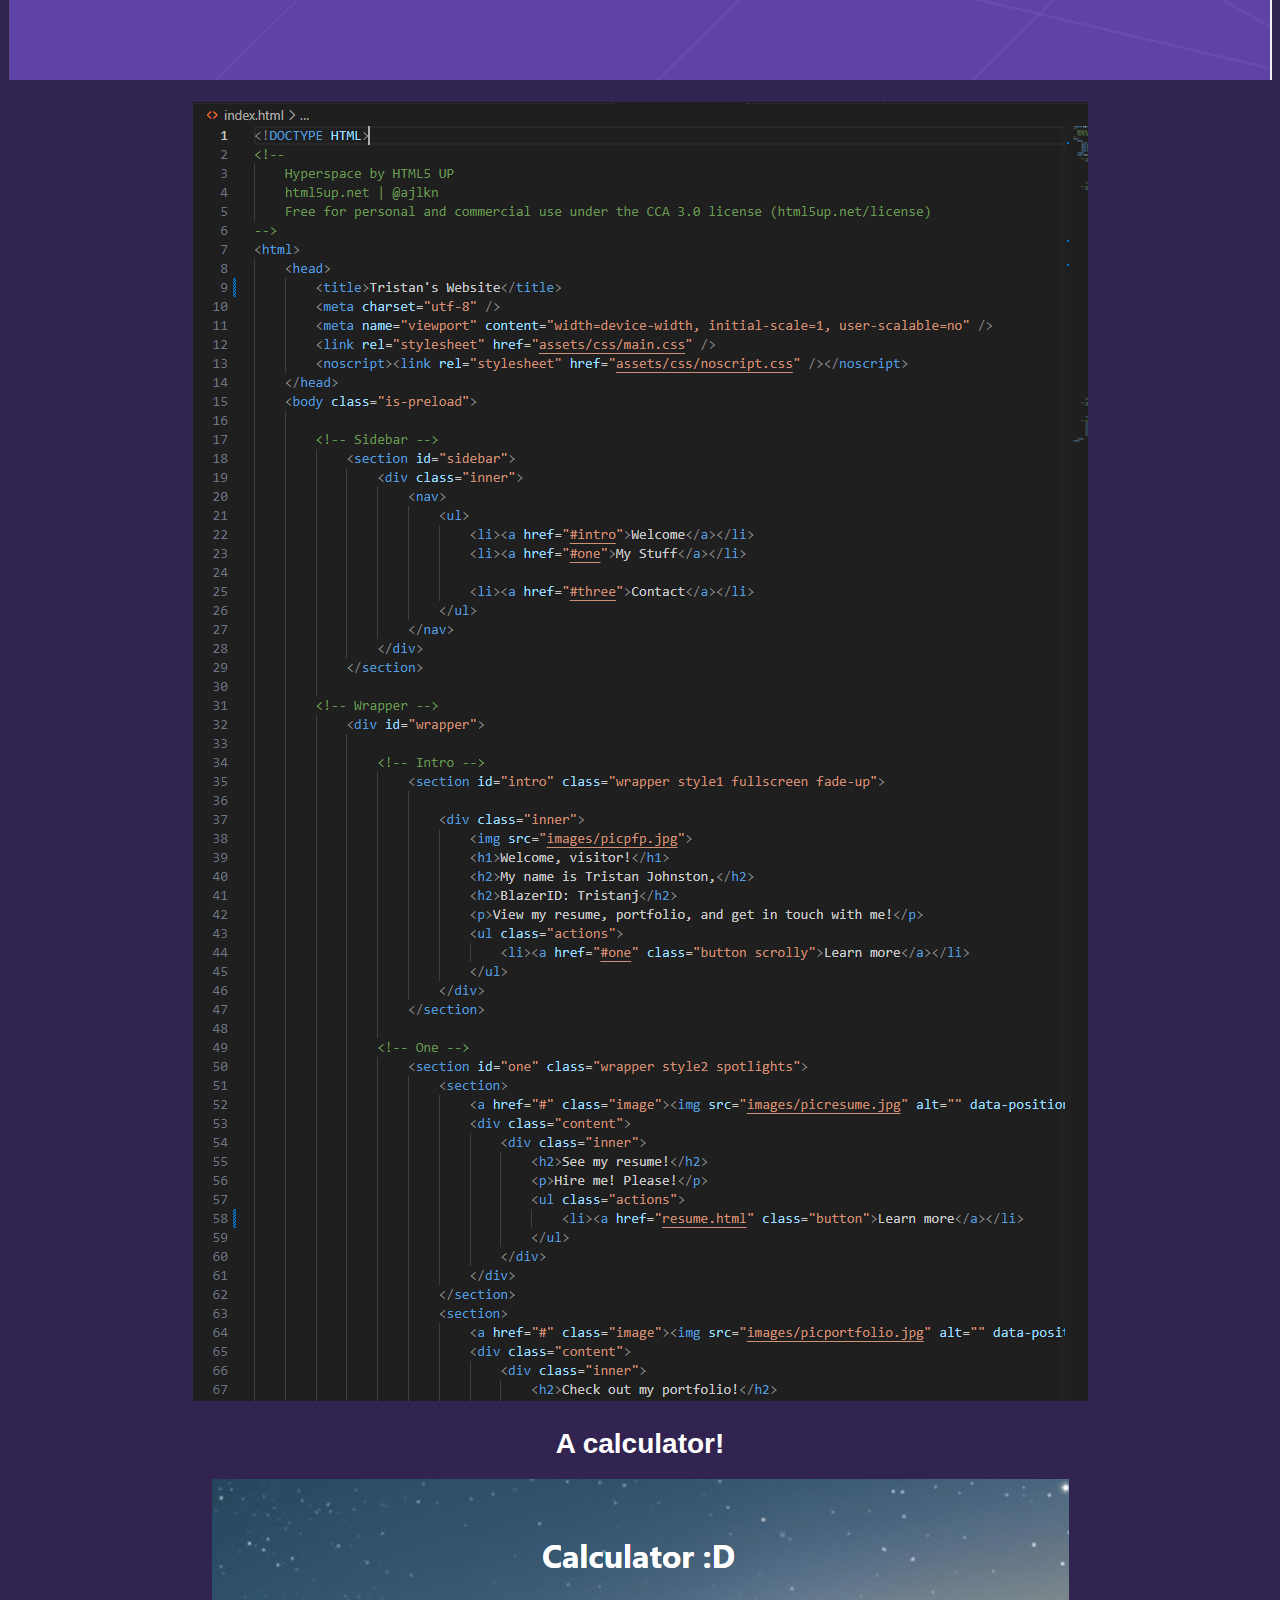
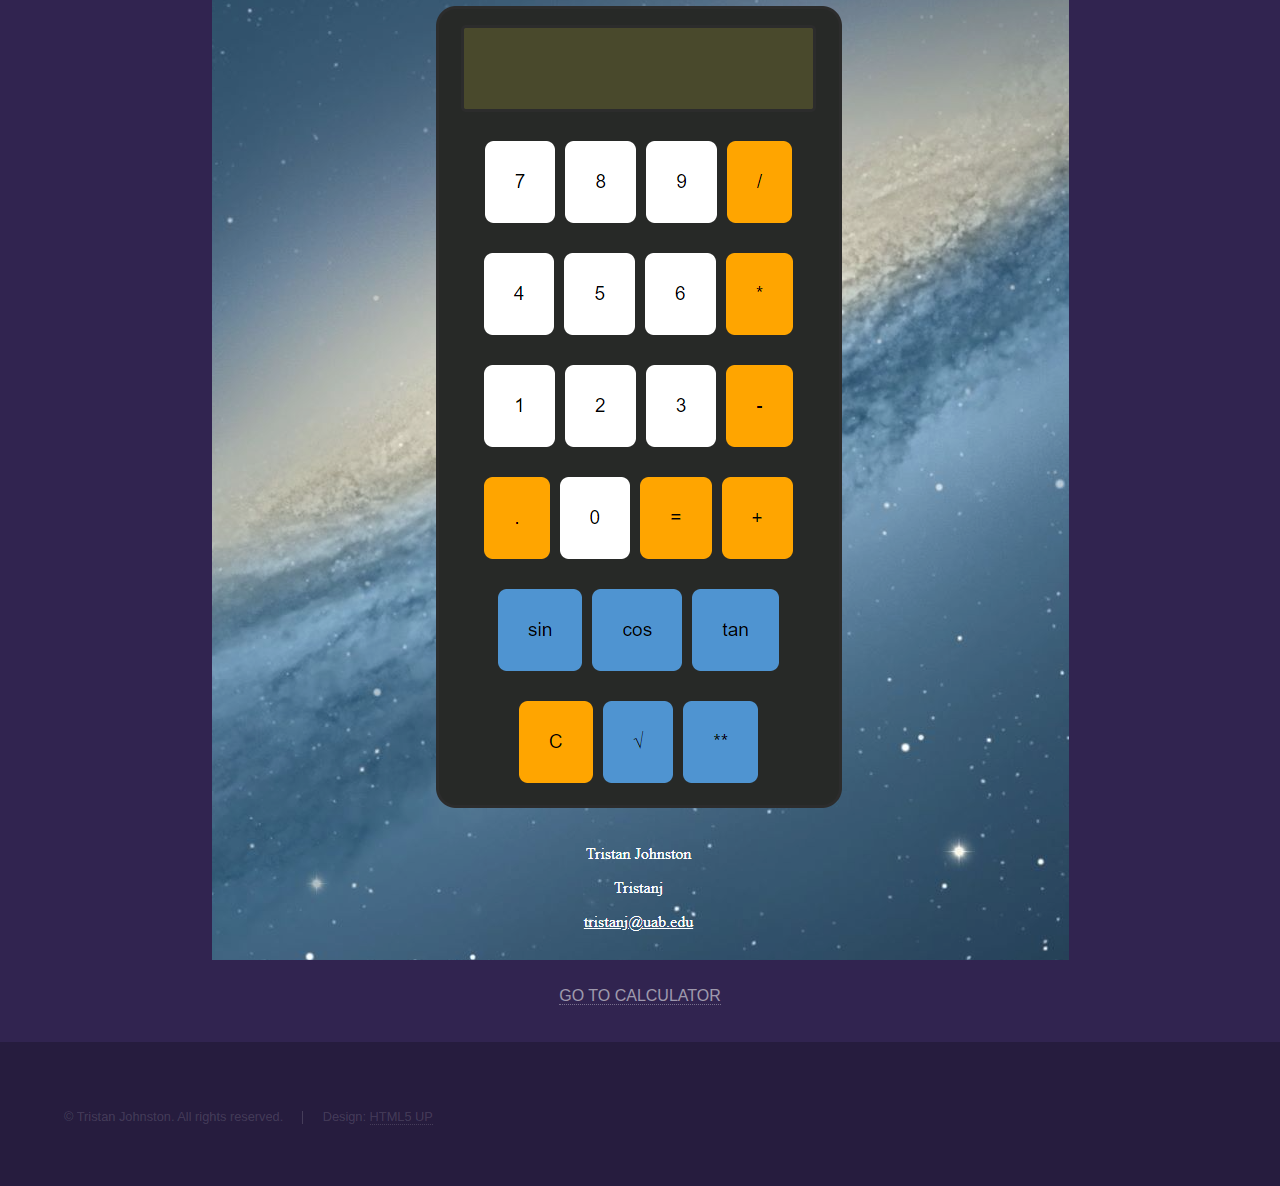
<file: Portfolio.html>
<!DOCTYPE HTML>
<!--
	Hyperspace by HTML5 UP
	html5up.net | @ajlkn
	Free for personal and commercial use under the CCA 3.0 license (html5up.net/license)
-->
<html>
	<head>
		<title>Portfolio</title>
		<meta charset="utf-8" />
		<meta name="viewport" content="width=device-width, initial-scale=1, user-scalable=no" />
		<link rel="stylesheet" href="assets/css/main.css" />
		<noscript><link rel="stylesheet" href="assets/css/noscript.css" /></noscript>
	</head>
	<body class="is-preload">

		<!-- Header -->
			<header id="header">
				<a href="index.html" class="title">Home</a>
				<nav>
					<ul>
						<li><a href="https://tristancc.github.io/Resume.html" class="button">Resume</a></li>
					</ul>
				</nav>
			</header>

		<!-- Wrapper -->
			<div id="wrapper">

				<!-- Main -->
					<section id="main" class="wrapper">
						<div class="inner">
							<h1 class="major">My Portfolio</h1>
						</div>
						<h2 style="text-align:center;">This website!</h2>
						<h1><img class="center" src ="images\Capture.PNG"></h1>
						<h1><img class="center" src ="images\bingbong.PNG"></h1>
						<h2 style="text-align:center;">A calculator!</h2>
						<h1><img class="center" src ="images\calculator.PNG"></h1>
						<div style="text-align:center">
							<a href = "https://tristancc.github.io/lab03.html">GO TO CALCULATOR</a>
						  </div>
						<p></p>
						<p></p>
						
						
					</section>

			</div>

		<!-- Footer -->
			<footer id="footer" class="wrapper alt">
				<div class="inner">
					<ul class="menu">
						<li>&copy; Tristan Johnston. All rights reserved.</li><li>Design: <a href="http://html5up.net">HTML5 UP</a></li>
					</ul>
				</div>
			</footer>

		<!-- Scripts -->
			<script src="assets/js/jquery.min.js"></script>
			<script src="assets/js/jquery.scrollex.min.js"></script>
			<script src="assets/js/jquery.scrolly.min.js"></script>
			<script src="assets/js/browser.min.js"></script>
			<script src="assets/js/breakpoints.min.js"></script>
			<script src="assets/js/util.js"></script>
			<script src="assets/js/main.js"></script>

	</body>
</html>
</file>
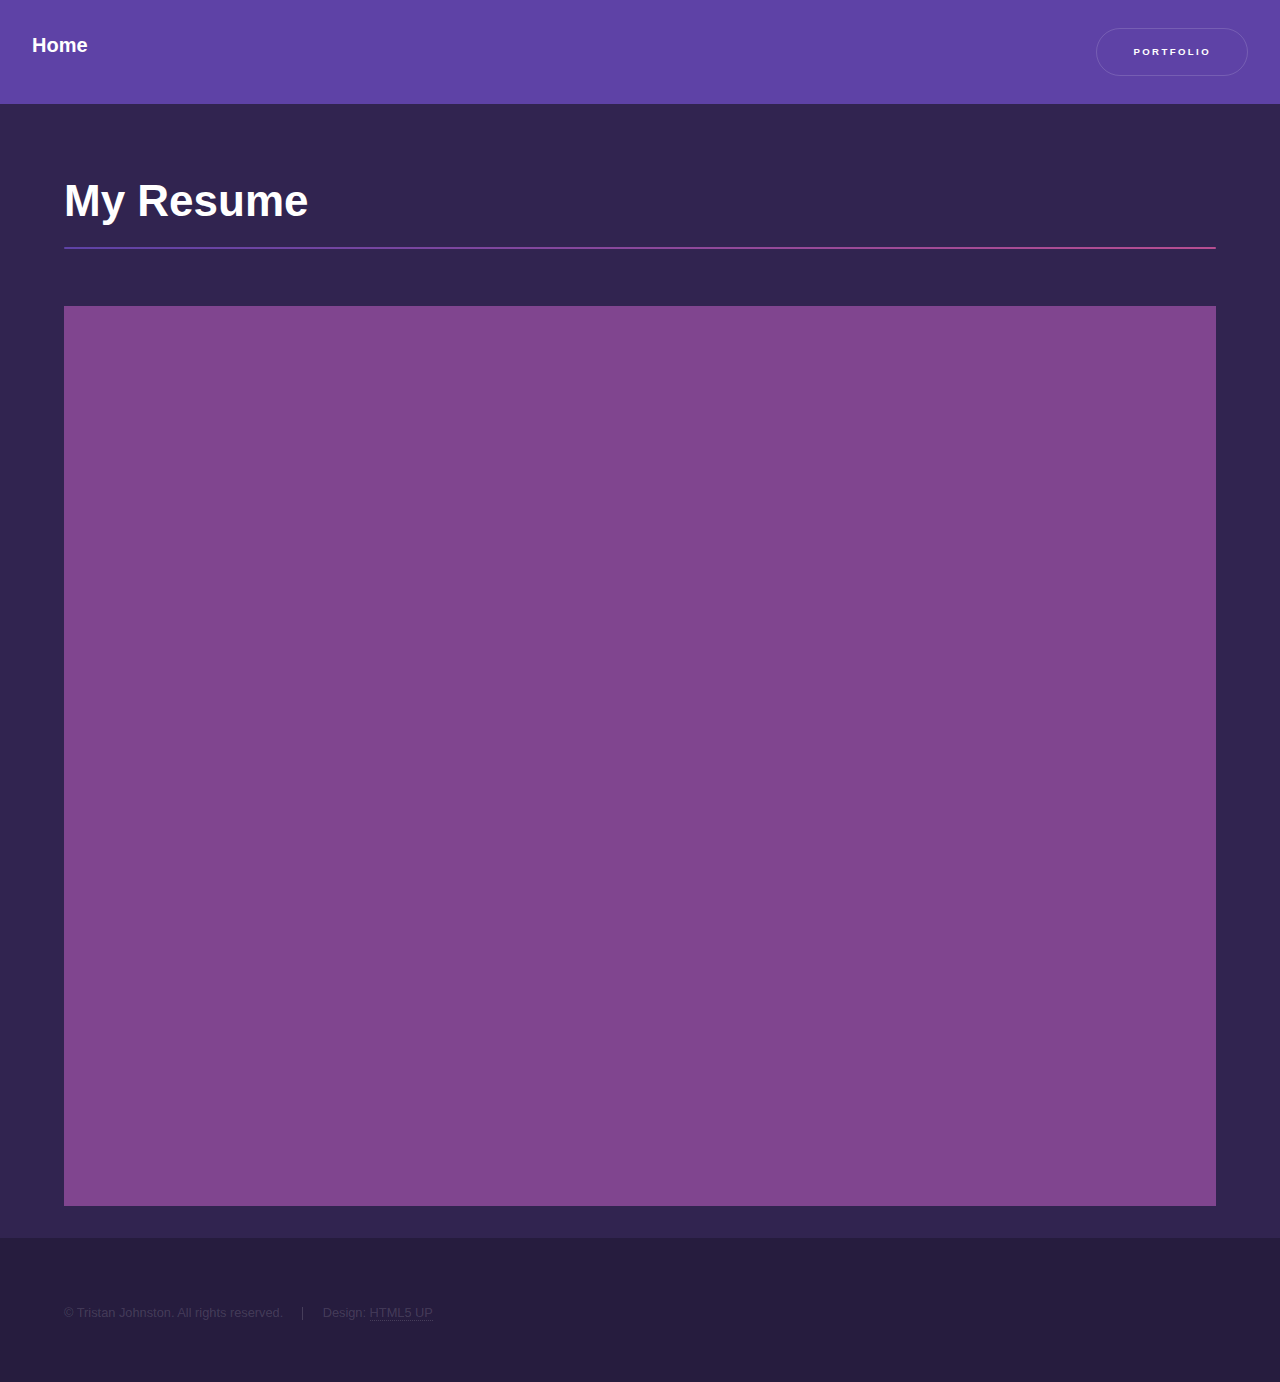
<file: Resume.html>
<!DOCTYPE HTML>
<!--
	Hyperspace by HTML5 UP
	html5up.net | @ajlkn
	Free for personal and commercial use under the CCA 3.0 license (html5up.net/license)
-->
<html>
	<head>
		<title>Resume</title>
		<meta charset="utf-8" />
		<meta name="viewport" content="width=device-width, initial-scale=1, user-scalable=no" />
		<link rel="stylesheet" href="assets/css/main.css" />
		<noscript><link rel="stylesheet" href="assets/css/noscript.css" /></noscript>
	</head>
	<body class="is-preload">

		<!-- Header -->
			<header id="header">
				<a href="index.html" class="title">Home</a>
				<nav>
					<ul>
						<li><a href="https://tristancc.github.io/Portfolio.html" class="button">Portfolio</a></li>
					</ul>
				</nav>
			</header>

		<!-- Wrapper -->
			<div id="wrapper">

				<!-- Main -->
					<section id="main" class="wrapper">
						<div class="inner">
							<h1 class="major">My Resume</h1>
							<iframe src="https://drive.google.com/file/d/1JY7ezXUNKijjfP5cZQaWB7iPYb6fnlLc/preview" width="100%" height="100%" allow="autoplay"></iframe>
						</div>
					</section>

			</div>

		<!-- Footer -->
			<footer id="footer" class="wrapper alt">
				<div class="inner">
					<ul class="menu">
						<li>&copy; Tristan Johnston. All rights reserved.</li><li>Design: <a href="http://html5up.net">HTML5 UP</a></li>
					</ul>
				</div>
			</footer>

		<!-- Scripts -->
			<script src="assets/js/jquery.min.js"></script>
			<script src="assets/js/jquery.scrollex.min.js"></script>
			<script src="assets/js/jquery.scrolly.min.js"></script>
			<script src="assets/js/browser.min.js"></script>
			<script src="assets/js/breakpoints.min.js"></script>
			<script src="assets/js/util.js"></script>
			<script src="assets/js/main.js"></script>

	</body>
</html>
</file>
<file: assets/css/noscript.css>
/*
	Hyperspace by HTML5 UP
	html5up.net | @ajlkn
	Free for personal and commercial use under the CCA 3.0 license (html5up.net/license)
*/

/* Spotlights */

	.spotlights > section > .image:before {
		opacity: 0 !important;
	}

	.spotlights > section > .content > .inner {
		-moz-transform: none !important;
		-webkit-transform: none !important;
		-ms-transform: none !important;
		transform: none !important;
		opacity: 1 !important;
	}

/* Wrapper */

	.wrapper > .inner {
		opacity: 1 !important;
		-moz-transform: none !important;
		-webkit-transform: none !important;
		-ms-transform: none !important;
		transform: none !important;
	}

/* Sidebar */

	#sidebar > .inner {
		opacity: 1 !important;
	}

	#sidebar nav > ul > li {
		-moz-transform: none !important;
		-webkit-transform: none !important;
		-ms-transform: none !important;
		transform: none !important;
		opacity: 1 !important;
	}
</file>
<file: lab03.css>
body {
    margin: 0px;
    height: 100%;
    width: 100%;
    background-color: rgb(22, 23, 24);
    background-image: url(galaxy.jpg);
    background-repeat: repeat;
    background-blend-mode: screen;
    padding-top: 200px;
    padding-bottom: 200px;
    
}

p{
    color: white;
}
a{
    color: white;
    display: block;
}
.text-center{
    text-align: center;
    font-family:'Segoe UI', Tahoma, Geneva, Verdana, sans-serif;
    color: white;
}

.bg{
    line-height: 100px;
    margin: auto;
    border: 3px solid rgb(44, 44, 44);
    text-align: center;
    background: rgb(39, 41, 39);
    width: 400px;
    min-height: 100px;
    overflow: hidden;
    border-radius: 20px;

    
}

.button{
    background-color: rgb(255, 255, 255);
    padding: 30px;
    margin: 0 3px;
    border: 0px solid rgb(44, 44, 44);
    border-radius: 9px;
    font-size:larger;
}
.button:hover{
    background-color: gray;
    cursor: pointer;
}
.button:active{
    cursor: pointer;
    background-color: rgb(44, 44, 44);  
}
.row{
    margin: 12px
}
.row input{
    background-color: rgb(73, 73, 44);
    font-size: 23px;
    margin: 0;
    padding: 27px 30px;
    border: 3px solid rgb(44, 44, 44);
    border-radius: 5px;
}
#specialbutton{
background-color: orange;
}
#specialbutton:hover{
    cursor: pointer;
    background-color: grey;   
}
#specialbutton:active{
    cursor: pointer;
    background-color: rgb(44, 44, 44);  
}

#specialbutton2{
    background-color:rgb(79, 148, 209) ;
    }
    #specialbutton2:hover{
        cursor: pointer;
        background-color: grey;   
    }
    #specialbutton2:active{
        cursor: pointer;
        background-color: rgb(44, 44, 44);  
    }

.text{
    text-align: center;
    margin: 30px;
}
</file>
<file: assets/css/main.css>
@import url(fontawesome-all.min.css);

/*
	Hyperspace by HTML5 UP
	html5up.net | @ajlkn
	Free for personal and commercial use under the CCA 3.0 license (html5up.net/license)
*/

html, body, div, span, applet, object,
h1, h2, h3, h4, h5, h6, p, blockquote,
pre, a, abbr, acronym, address, big, cite,
code, del, dfn, em, img, ins, kbd, q, s, samp,
small, strike, strong, sub, sup, tt, var, b,
u, i, center, dl, dt, dd, ol, ul, li, fieldset,
form, label, legend, table, caption, tbody,
tfoot, thead, tr, th, td, article, aside,
canvas, details, embed, figure, figcaption,
footer, header, hgroup, menu, nav, output, ruby,
section, summary, time, mark, audio, video {
	margin: 0;
	padding: 0;
	border: 0;
	font-size: 100%;
	font: inherit;
	vertical-align: baseline;}

	iframe {      
        display: block;  /* iframes are inline by default */   
        height: 100vh;  /* Set height to 100% of the viewport height */     
        border: none; /* Remove default border */
        background: rgb(128, 69, 143); /* Just for styling */
		margin: 0;
		padding: 0;
		vertical-align: baseline;
	}
	
article, aside, details, figcaption, figure,
footer, header, hgroup, menu, nav, section {
	display: block;}

body {
	line-height: 1;
}

ol, ul {
	list-style: none;
}

blockquote, q {
	quotes: none;
}

	blockquote:before, blockquote:after, q:before, q:after {
		content: '';
		content: none;
	}

table {
	border-collapse: collapse;
	border-spacing: 0;
}

body {
	-webkit-text-size-adjust: none;
}

mark {
	background-color: transparent;
	color: inherit;
}

input::-moz-focus-inner {
	border: 0;
	padding: 0;
}

input, select, textarea {
	-moz-appearance: none;
	-webkit-appearance: none;
	-ms-appearance: none;
	appearance: none;
}

/* Basic */

	@-ms-viewport {
		width: device-width;
	}

	body {
		-ms-overflow-style: scrollbar;
	}

	@media screen and (max-width: 480px) {

		html, body {
			min-width: 320px;
		}

	}

	html {
		box-sizing: border-box;
	}

	*, *:before, *:after {
		box-sizing: inherit;
	}

	body {
		background: #312450;
	}

		body.is-preload *, body.is-preload *:before, body.is-preload *:after {
			-moz-animation: none !important;
			-webkit-animation: none !important;
			-ms-animation: none !important;
			animation: none !important;
			-moz-transition: none !important;
			-webkit-transition: none !important;
			-ms-transition: none !important;
			transition: none !important;
		}

/* Type */

	body, input, select, textarea {
		color: rgba(255, 255, 255, 0.55);
		font-family: Arial, Helvetica, sans-serif;
		font-size: 16.5pt;
		font-weight: normal;
		line-height: 1.75;
	}

		@media screen and (max-width: 1680px) {

			body, input, select, textarea {
				font-size: 13pt;
			}

		}

		@media screen and (max-width: 1280px) {

			body, input, select, textarea {
				font-size: 12pt;
			}

		}

		@media screen and (max-width: 360px) {

			body, input, select, textarea {
				font-size: 11pt;
			}

		}

	a {
		-moz-transition: color 0.2s ease, border-bottom-color 0.2s ease;
		-webkit-transition: color 0.2s ease, border-bottom-color 0.2s ease;
		-ms-transition: color 0.2s ease, border-bottom-color 0.2s ease;
		transition: color 0.2s ease, border-bottom-color 0.2s ease;
		border-bottom: dotted 1px rgba(255, 255, 255, 0.35);
		color: inherit;
		text-decoration: none;
	}

		a:hover {
			border-bottom-color: transparent;
			color: #ffffff;
		}

	strong, b {
		color: #ffffff;
		font-weight: bold;
	}

	em, i {
		font-style: italic;
	}

	p {
		margin: 0 0 2em 0;
	}

	h1, h2, h3, h4, h5, h6 {
		color: #ffffff;
		font-weight: bold;
		line-height: 1.5;
		margin: 0 0 0.5em 0;
	}

		h1 a, h2 a, h3 a, h4 a, h5 a, h6 a {
			color: inherit;
			text-decoration: none;
		}

	h1 {
		font-size: 2.75em;
	}

		h1.major {
			margin: 0 0 1.3em 0;
			position: relative;
			padding-bottom: 0.35em;
		}

			h1.major:after {
				background-image: -moz-linear-gradient(to right, #5e42a6, #b74e91);
				background-image: -webkit-linear-gradient(to right, #5e42a6, #b74e91);
				background-image: -ms-linear-gradient(to right, #5e42a6, #b74e91);
				background-image: linear-gradient(to right, #5e42a6, #b74e91);
				-moz-transition: max-width 0.2s ease;
				-webkit-transition: max-width 0.2s ease;
				-ms-transition: max-width 0.2s ease;
				transition: max-width 0.2s ease;
				border-radius: 0.2em;
				bottom: 0;
				content: '';
				height: 0.05em;
				position: absolute;
				right: 0;
				width: 100%;
			}

	h2 {
		font-size: 1.75em;
	}

	h3 {
		font-size: 1.1em;
	}

	h4 {
		font-size: 1em;
	}

	h5 {
		font-size: 0.8em;
	}

	h6 {
		font-size: 0.6em;
	}

	@media screen and (max-width: 736px) {

		h1 {
			font-size: 2em;
		}

		h2 {
			font-size: 1.25em;
		}

		h3 {
			font-size: 1em;
		}

		h4 {
			font-size: 0.8em;
		}

		h5 {
			font-size: 0.6em;
		}

		h6 {
			font-size: 0.6em;
		}

	}

	sub {
		font-size: 0.8em;
		position: relative;
		top: 0.5em;
	}

	sup {
		font-size: 0.8em;
		position: relative;
		top: -0.5em;
	}

	blockquote {
		border-left: solid 4px rgba(255, 255, 255, 0.15);
		font-style: italic;
		margin: 0 0 2em 0;
		padding: 0.5em 0 0.5em 2em;
	}

	code {
		background: rgba(255, 255, 255, 0.05);
		border-radius: 0.25em;
		border: solid 1px rgba(255, 255, 255, 0.15);
		font-family: "Courier New", monospace;
		font-size: 0.9em;
		margin: 0 0.25em;
		padding: 0.25em 0.65em;
	}

	pre {
		-webkit-overflow-scrolling: touch;
		font-family: "Courier New", monospace;
		font-size: 0.9em;
		margin: 0 0 2em 0;
	}

		pre code {
			display: block;
			line-height: 1.75em;
			padding: 1em 1.5em;
			overflow-x: auto;
		}

	hr {
		border: 0;
		border-bottom: solid 1px rgba(255, 255, 255, 0.15);
		margin: 2em 0;
	}

		hr.major {
			margin: 3em 0;
		}

	.align-left {
		text-align: left;
	}

	.align-center {
		text-align: center;
	}

	.align-right {
		text-align: right;
	}

/* Row */

	.row {
		display: flex;
		flex-wrap: wrap;
		box-sizing: border-box;
		align-items: stretch;
	}

		.row > * {
			box-sizing: border-box;
		}

		.row.gtr-uniform > * > :last-child {
			margin-bottom: 0;
		}

		.row.aln-left {
			justify-content: flex-start;
		}

		.row.aln-center {
			justify-content: center;
		}

		.row.aln-right {
			justify-content: flex-end;
		}

		.row.aln-top {
			align-items: flex-start;
		}

		.row.aln-middle {
			align-items: center;
		}

		.row.aln-bottom {
			align-items: flex-end;
		}

		.row > .imp {
			order: -1;
		}

		.row > .col-1 {
			width: 8.33333%;
		}

		.row > .off-1 {
			margin-left: 8.33333%;
		}

		.row > .col-2 {
			width: 16.66667%;
		}

		.row > .off-2 {
			margin-left: 16.66667%;
		}

		.row > .col-3 {
			width: 25%;
		}

		.row > .off-3 {
			margin-left: 25%;
		}

		.row > .col-4 {
			width: 33.33333%;
		}

		.row > .off-4 {
			margin-left: 33.33333%;
		}

		.row > .col-5 {
			width: 41.66667%;
		}

		.row > .off-5 {
			margin-left: 41.66667%;
		}

		.row > .col-6 {
			width: 50%;
		}

		.row > .off-6 {
			margin-left: 50%;
		}

		.row > .col-7 {
			width: 58.33333%;
		}

		.row > .off-7 {
			margin-left: 58.33333%;
		}

		.row > .col-8 {
			width: 66.66667%;
		}

		.row > .off-8 {
			margin-left: 66.66667%;
		}

		.row > .col-9 {
			width: 75%;
		}

		.row > .off-9 {
			margin-left: 75%;
		}

		.row > .col-10 {
			width: 83.33333%;
		}

		.row > .off-10 {
			margin-left: 83.33333%;
		}

		.row > .col-11 {
			width: 91.66667%;
		}

		.row > .off-11 {
			margin-left: 91.66667%;
		}

		.row > .col-12 {
			width: 100%;
		}

		.row > .off-12 {
			margin-left: 100%;
		}

		.row.gtr-0 {
			margin-top: 0;
			margin-left: 0em;
		}

			.row.gtr-0 > * {
				padding: 0 0 0 0em;
			}

			.row.gtr-0.gtr-uniform {
				margin-top: 0em;
			}

				.row.gtr-0.gtr-uniform > * {
					padding-top: 0em;
				}

		.row.gtr-25 {
			margin-top: 0;
			margin-left: -0.375em;
		}

			.row.gtr-25 > * {
				padding: 0 0 0 0.375em;
			}

			.row.gtr-25.gtr-uniform {
				margin-top: -0.375em;
			}

				.row.gtr-25.gtr-uniform > * {
					padding-top: 0.375em;
				}

		.row.gtr-50 {
			margin-top: 0;
			margin-left: -0.75em;
		}

			.row.gtr-50 > * {
				padding: 0 0 0 0.75em;
			}

			.row.gtr-50.gtr-uniform {
				margin-top: -0.75em;
			}

				.row.gtr-50.gtr-uniform > * {
					padding-top: 0.75em;
				}

		.row {
			margin-top: 0;
			margin-left: -1.5em;
		}

			.row > * {
				padding: 0 0 0 1.5em;
			}

			.row.gtr-uniform {
				margin-top: -1.5em;
			}

				.row.gtr-uniform > * {
					padding-top: 1.5em;
				}

		.row.gtr-150 {
			margin-top: 0;
			margin-left: -2.25em;
		}

			.row.gtr-150 > * {
				padding: 0 0 0 2.25em;
			}

			.row.gtr-150.gtr-uniform {
				margin-top: -2.25em;
			}

				.row.gtr-150.gtr-uniform > * {
					padding-top: 2.25em;
				}

		.row.gtr-200 {
			margin-top: 0;
			margin-left: -3em;
		}

			.row.gtr-200 > * {
				padding: 0 0 0 3em;
			}

			.row.gtr-200.gtr-uniform {
				margin-top: -3em;
			}

				.row.gtr-200.gtr-uniform > * {
					padding-top: 3em;
				}

		@media screen and (max-width: 1680px) {

			.row {
				display: flex;
				flex-wrap: wrap;
				box-sizing: border-box;
				align-items: stretch;
			}

				.row > * {
					box-sizing: border-box;
				}

				.row.gtr-uniform > * > :last-child {
					margin-bottom: 0;
				}

				.row.aln-left {
					justify-content: flex-start;
				}

				.row.aln-center {
					justify-content: center;
				}

				.row.aln-right {
					justify-content: flex-end;
				}

				.row.aln-top {
					align-items: flex-start;
				}

				.row.aln-middle {
					align-items: center;
				}

				.row.aln-bottom {
					align-items: flex-end;
				}

				.row > .imp-xlarge {
					order: -1;
				}

				.row > .col-1-xlarge {
					width: 8.33333%;
				}

				.row > .off-1-xlarge {
					margin-left: 8.33333%;
				}

				.row > .col-2-xlarge {
					width: 16.66667%;
				}

				.row > .off-2-xlarge {
					margin-left: 16.66667%;
				}

				.row > .col-3-xlarge {
					width: 25%;
				}

				.row > .off-3-xlarge {
					margin-left: 25%;
				}

				.row > .col-4-xlarge {
					width: 33.33333%;
				}

				.row > .off-4-xlarge {
					margin-left: 33.33333%;
				}

				.row > .col-5-xlarge {
					width: 41.66667%;
				}

				.row > .off-5-xlarge {
					margin-left: 41.66667%;
				}

				.row > .col-6-xlarge {
					width: 50%;
				}

				.row > .off-6-xlarge {
					margin-left: 50%;
				}

				.row > .col-7-xlarge {
					width: 58.33333%;
				}

				.row > .off-7-xlarge {
					margin-left: 58.33333%;
				}

				.row > .col-8-xlarge {
					width: 66.66667%;
				}

				.row > .off-8-xlarge {
					margin-left: 66.66667%;
				}

				.row > .col-9-xlarge {
					width: 75%;
				}

				.row > .off-9-xlarge {
					margin-left: 75%;
				}

				.row > .col-10-xlarge {
					width: 83.33333%;
				}

				.row > .off-10-xlarge {
					margin-left: 83.33333%;
				}

				.row > .col-11-xlarge {
					width: 91.66667%;
				}

				.row > .off-11-xlarge {
					margin-left: 91.66667%;
				}

				.row > .col-12-xlarge {
					width: 100%;
				}

				.row > .off-12-xlarge {
					margin-left: 100%;
				}

				.row.gtr-0 {
					margin-top: 0;
					margin-left: 0em;
				}

					.row.gtr-0 > * {
						padding: 0 0 0 0em;
					}

					.row.gtr-0.gtr-uniform {
						margin-top: 0em;
					}

						.row.gtr-0.gtr-uniform > * {
							padding-top: 0em;
						}

				.row.gtr-25 {
					margin-top: 0;
					margin-left: -0.375em;
				}

					.row.gtr-25 > * {
						padding: 0 0 0 0.375em;
					}

					.row.gtr-25.gtr-uniform {
						margin-top: -0.375em;
					}

						.row.gtr-25.gtr-uniform > * {
							padding-top: 0.375em;
						}

				.row.gtr-50 {
					margin-top: 0;
					margin-left: -0.75em;
				}

					.row.gtr-50 > * {
						padding: 0 0 0 0.75em;
					}

					.row.gtr-50.gtr-uniform {
						margin-top: -0.75em;
					}

						.row.gtr-50.gtr-uniform > * {
							padding-top: 0.75em;
						}

				.row {
					margin-top: 0;
					margin-left: -1.5em;
				}

					.row > * {
						padding: 0 0 0 1.5em;
					}

					.row.gtr-uniform {
						margin-top: -1.5em;
					}

						.row.gtr-uniform > * {
							padding-top: 1.5em;
						}

				.row.gtr-150 {
					margin-top: 0;
					margin-left: -2.25em;
				}

					.row.gtr-150 > * {
						padding: 0 0 0 2.25em;
					}

					.row.gtr-150.gtr-uniform {
						margin-top: -2.25em;
					}

						.row.gtr-150.gtr-uniform > * {
							padding-top: 2.25em;
						}

				.row.gtr-200 {
					margin-top: 0;
					margin-left: -3em;
				}

					.row.gtr-200 > * {
						padding: 0 0 0 3em;
					}

					.row.gtr-200.gtr-uniform {
						margin-top: -3em;
					}

						.row.gtr-200.gtr-uniform > * {
							padding-top: 3em;
						}

		}

		@media screen and (max-width: 1280px) {

			.row {
				display: flex;
				flex-wrap: wrap;
				box-sizing: border-box;
				align-items: stretch;
			}

				.row > * {
					box-sizing: border-box;
				}

				.row.gtr-uniform > * > :last-child {
					margin-bottom: 0;
				}

				.row.aln-left {
					justify-content: flex-start;
				}

				.row.aln-center {
					justify-content: center;
				}

				.row.aln-right {
					justify-content: flex-end;
				}

				.row.aln-top {
					align-items: flex-start;
				}

				.row.aln-middle {
					align-items: center;
				}

				.row.aln-bottom {
					align-items: flex-end;
				}

				.row > .imp-large {
					order: -1;
				}

				.row > .col-1-large {
					width: 8.33333%;
				}

				.row > .off-1-large {
					margin-left: 8.33333%;
				}

				.row > .col-2-large {
					width: 16.66667%;
				}

				.row > .off-2-large {
					margin-left: 16.66667%;
				}

				.row > .col-3-large {
					width: 25%;
				}

				.row > .off-3-large {
					margin-left: 25%;
				}

				.row > .col-4-large {
					width: 33.33333%;
				}

				.row > .off-4-large {
					margin-left: 33.33333%;
				}

				.row > .col-5-large {
					width: 41.66667%;
				}

				.row > .off-5-large {
					margin-left: 41.66667%;
				}

				.row > .col-6-large {
					width: 50%;
				}

				.row > .off-6-large {
					margin-left: 50%;
				}

				.row > .col-7-large {
					width: 58.33333%;
				}

				.row > .off-7-large {
					margin-left: 58.33333%;
				}

				.row > .col-8-large {
					width: 66.66667%;
				}

				.row > .off-8-large {
					margin-left: 66.66667%;
				}

				.row > .col-9-large {
					width: 75%;
				}

				.row > .off-9-large {
					margin-left: 75%;
				}

				.row > .col-10-large {
					width: 83.33333%;
				}

				.row > .off-10-large {
					margin-left: 83.33333%;
				}

				.row > .col-11-large {
					width: 91.66667%;
				}

				.row > .off-11-large {
					margin-left: 91.66667%;
				}

				.row > .col-12-large {
					width: 100%;
				}

				.row > .off-12-large {
					margin-left: 100%;
				}

				.row.gtr-0 {
					margin-top: 0;
					margin-left: 0em;
				}

					.row.gtr-0 > * {
						padding: 0 0 0 0em;
					}

					.row.gtr-0.gtr-uniform {
						margin-top: 0em;
					}

						.row.gtr-0.gtr-uniform > * {
							padding-top: 0em;
						}

				.row.gtr-25 {
					margin-top: 0;
					margin-left: -0.375em;
				}

					.row.gtr-25 > * {
						padding: 0 0 0 0.375em;
					}

					.row.gtr-25.gtr-uniform {
						margin-top: -0.375em;
					}

						.row.gtr-25.gtr-uniform > * {
							padding-top: 0.375em;
						}

				.row.gtr-50 {
					margin-top: 0;
					margin-left: -0.75em;
				}

					.row.gtr-50 > * {
						padding: 0 0 0 0.75em;
					}

					.row.gtr-50.gtr-uniform {
						margin-top: -0.75em;
					}

						.row.gtr-50.gtr-uniform > * {
							padding-top: 0.75em;
						}

				.row {
					margin-top: 0;
					margin-left: -1.5em;
				}

					.row > * {
						padding: 0 0 0 1.5em;
					}

					.row.gtr-uniform {
						margin-top: -1.5em;
					}

						.row.gtr-uniform > * {
							padding-top: 1.5em;
						}

				.row.gtr-150 {
					margin-top: 0;
					margin-left: -2.25em;
				}

					.row.gtr-150 > * {
						padding: 0 0 0 2.25em;
					}

					.row.gtr-150.gtr-uniform {
						margin-top: -2.25em;
					}

						.row.gtr-150.gtr-uniform > * {
							padding-top: 2.25em;
						}

				.row.gtr-200 {
					margin-top: 0;
					margin-left: -3em;
				}

					.row.gtr-200 > * {
						padding: 0 0 0 3em;
					}

					.row.gtr-200.gtr-uniform {
						margin-top: -3em;
					}

						.row.gtr-200.gtr-uniform > * {
							padding-top: 3em;
						}

		}

		@media screen and (max-width: 980px) {

			.row {
				display: flex;
				flex-wrap: wrap;
				box-sizing: border-box;
				align-items: stretch;
			}

				.row > * {
					box-sizing: border-box;
				}

				.row.gtr-uniform > * > :last-child {
					margin-bottom: 0;
				}

				.row.aln-left {
					justify-content: flex-start;
				}

				.row.aln-center {
					justify-content: center;
				}

				.row.aln-right {
					justify-content: flex-end;
				}

				.row.aln-top {
					align-items: flex-start;
				}

				.row.aln-middle {
					align-items: center;
				}

				.row.aln-bottom {
					align-items: flex-end;
				}

				.row > .imp-medium {
					order: -1;
				}

				.row > .col-1-medium {
					width: 8.33333%;
				}

				.row > .off-1-medium {
					margin-left: 8.33333%;
				}

				.row > .col-2-medium {
					width: 16.66667%;
				}

				.row > .off-2-medium {
					margin-left: 16.66667%;
				}

				.row > .col-3-medium {
					width: 25%;
				}

				.row > .off-3-medium {
					margin-left: 25%;
				}

				.row > .col-4-medium {
					width: 33.33333%;
				}

				.row > .off-4-medium {
					margin-left: 33.33333%;
				}

				.row > .col-5-medium {
					width: 41.66667%;
				}

				.row > .off-5-medium {
					margin-left: 41.66667%;
				}

				.row > .col-6-medium {
					width: 50%;
				}

				.row > .off-6-medium {
					margin-left: 50%;
				}

				.row > .col-7-medium {
					width: 58.33333%;
				}

				.row > .off-7-medium {
					margin-left: 58.33333%;
				}

				.row > .col-8-medium {
					width: 66.66667%;
				}

				.row > .off-8-medium {
					margin-left: 66.66667%;
				}

				.row > .col-9-medium {
					width: 75%;
				}

				.row > .off-9-medium {
					margin-left: 75%;
				}

				.row > .col-10-medium {
					width: 83.33333%;
				}

				.row > .off-10-medium {
					margin-left: 83.33333%;
				}

				.row > .col-11-medium {
					width: 91.66667%;
				}

				.row > .off-11-medium {
					margin-left: 91.66667%;
				}

				.row > .col-12-medium {
					width: 100%;
				}

				.row > .off-12-medium {
					margin-left: 100%;
				}

				.row.gtr-0 {
					margin-top: 0;
					margin-left: 0em;
				}

					.row.gtr-0 > * {
						padding: 0 0 0 0em;
					}

					.row.gtr-0.gtr-uniform {
						margin-top: 0em;
					}

						.row.gtr-0.gtr-uniform > * {
							padding-top: 0em;
						}

				.row.gtr-25 {
					margin-top: 0;
					margin-left: -0.375em;
				}

					.row.gtr-25 > * {
						padding: 0 0 0 0.375em;
					}

					.row.gtr-25.gtr-uniform {
						margin-top: -0.375em;
					}

						.row.gtr-25.gtr-uniform > * {
							padding-top: 0.375em;
						}

				.row.gtr-50 {
					margin-top: 0;
					margin-left: -0.75em;
				}

					.row.gtr-50 > * {
						padding: 0 0 0 0.75em;
					}

					.row.gtr-50.gtr-uniform {
						margin-top: -0.75em;
					}

						.row.gtr-50.gtr-uniform > * {
							padding-top: 0.75em;
						}

				.row {
					margin-top: 0;
					margin-left: -1.5em;
				}

					.row > * {
						padding: 0 0 0 1.5em;
					}

					.row.gtr-uniform {
						margin-top: -1.5em;
					}

						.row.gtr-uniform > * {
							padding-top: 1.5em;
						}

				.row.gtr-150 {
					margin-top: 0;
					margin-left: -2.25em;
				}

					.row.gtr-150 > * {
						padding: 0 0 0 2.25em;
					}

					.row.gtr-150.gtr-uniform {
						margin-top: -2.25em;
					}

						.row.gtr-150.gtr-uniform > * {
							padding-top: 2.25em;
						}

				.row.gtr-200 {
					margin-top: 0;
					margin-left: -3em;
				}

					.row.gtr-200 > * {
						padding: 0 0 0 3em;
					}

					.row.gtr-200.gtr-uniform {
						margin-top: -3em;
					}

						.row.gtr-200.gtr-uniform > * {
							padding-top: 3em;
						}

		}

		@media screen and (max-width: 736px) {

			.row {
				display: flex;
				flex-wrap: wrap;
				box-sizing: border-box;
				align-items: stretch;
			}

				.row > * {
					box-sizing: border-box;
				}

				.row.gtr-uniform > * > :last-child {
					margin-bottom: 0;
				}

				.row.aln-left {
					justify-content: flex-start;
				}

				.row.aln-center {
					justify-content: center;
				}

				.row.aln-right {
					justify-content: flex-end;
				}

				.row.aln-top {
					align-items: flex-start;
				}

				.row.aln-middle {
					align-items: center;
				}

				.row.aln-bottom {
					align-items: flex-end;
				}

				.row > .imp-small {
					order: -1;
				}

				.row > .col-1-small {
					width: 8.33333%;
				}

				.row > .off-1-small {
					margin-left: 8.33333%;
				}

				.row > .col-2-small {
					width: 16.66667%;
				}

				.row > .off-2-small {
					margin-left: 16.66667%;
				}

				.row > .col-3-small {
					width: 25%;
				}

				.row > .off-3-small {
					margin-left: 25%;
				}

				.row > .col-4-small {
					width: 33.33333%;
				}

				.row > .off-4-small {
					margin-left: 33.33333%;
				}

				.row > .col-5-small {
					width: 41.66667%;
				}

				.row > .off-5-small {
					margin-left: 41.66667%;
				}

				.row > .col-6-small {
					width: 50%;
				}

				.row > .off-6-small {
					margin-left: 50%;
				}

				.row > .col-7-small {
					width: 58.33333%;
				}

				.row > .off-7-small {
					margin-left: 58.33333%;
				}

				.row > .col-8-small {
					width: 66.66667%;
				}

				.row > .off-8-small {
					margin-left: 66.66667%;
				}

				.row > .col-9-small {
					width: 75%;
				}

				.row > .off-9-small {
					margin-left: 75%;
				}

				.row > .col-10-small {
					width: 83.33333%;
				}

				.row > .off-10-small {
					margin-left: 83.33333%;
				}

				.row > .col-11-small {
					width: 91.66667%;
				}

				.row > .off-11-small {
					margin-left: 91.66667%;
				}

				.row > .col-12-small {
					width: 100%;
				}

				.row > .off-12-small {
					margin-left: 100%;
				}

				.row.gtr-0 {
					margin-top: 0;
					margin-left: 0em;
				}

					.row.gtr-0 > * {
						padding: 0 0 0 0em;
					}

					.row.gtr-0.gtr-uniform {
						margin-top: 0em;
					}

						.row.gtr-0.gtr-uniform > * {
							padding-top: 0em;
						}

				.row.gtr-25 {
					margin-top: 0;
					margin-left: -0.375em;
				}

					.row.gtr-25 > * {
						padding: 0 0 0 0.375em;
					}

					.row.gtr-25.gtr-uniform {
						margin-top: -0.375em;
					}

						.row.gtr-25.gtr-uniform > * {
							padding-top: 0.375em;
						}

				.row.gtr-50 {
					margin-top: 0;
					margin-left: -0.75em;
				}

					.row.gtr-50 > * {
						padding: 0 0 0 0.75em;
					}

					.row.gtr-50.gtr-uniform {
						margin-top: -0.75em;
					}

						.row.gtr-50.gtr-uniform > * {
							padding-top: 0.75em;
						}

				.row {
					margin-top: 0;
					margin-left: -1.5em;
				}

					.row > * {
						padding: 0 0 0 1.5em;
					}

					.row.gtr-uniform {
						margin-top: -1.5em;
					}

						.row.gtr-uniform > * {
							padding-top: 1.5em;
						}

				.row.gtr-150 {
					margin-top: 0;
					margin-left: -2.25em;
				}

					.row.gtr-150 > * {
						padding: 0 0 0 2.25em;
					}

					.row.gtr-150.gtr-uniform {
						margin-top: -2.25em;
					}

						.row.gtr-150.gtr-uniform > * {
							padding-top: 2.25em;
						}

				.row.gtr-200 {
					margin-top: 0;
					margin-left: -3em;
				}

					.row.gtr-200 > * {
						padding: 0 0 0 3em;
					}

					.row.gtr-200.gtr-uniform {
						margin-top: -3em;
					}

						.row.gtr-200.gtr-uniform > * {
							padding-top: 3em;
						}

		}

		@media screen and (max-width: 480px) {

			.row {
				display: flex;
				flex-wrap: wrap;
				box-sizing: border-box;
				align-items: stretch;
			}

				.row > * {
					box-sizing: border-box;
				}

				.row.gtr-uniform > * > :last-child {
					margin-bottom: 0;
				}

				.row.aln-left {
					justify-content: flex-start;
				}

				.row.aln-center {
					justify-content: center;
				}

				.row.aln-right {
					justify-content: flex-end;
				}

				.row.aln-top {
					align-items: flex-start;
				}

				.row.aln-middle {
					align-items: center;
				}

				.row.aln-bottom {
					align-items: flex-end;
				}

				.row > .imp-xsmall {
					order: -1;
				}

				.row > .col-1-xsmall {
					width: 8.33333%;
				}

				.row > .off-1-xsmall {
					margin-left: 8.33333%;
				}

				.row > .col-2-xsmall {
					width: 16.66667%;
				}

				.row > .off-2-xsmall {
					margin-left: 16.66667%;
				}

				.row > .col-3-xsmall {
					width: 25%;
				}

				.row > .off-3-xsmall {
					margin-left: 25%;
				}

				.row > .col-4-xsmall {
					width: 33.33333%;
				}

				.row > .off-4-xsmall {
					margin-left: 33.33333%;
				}

				.row > .col-5-xsmall {
					width: 41.66667%;
				}

				.row > .off-5-xsmall {
					margin-left: 41.66667%;
				}

				.row > .col-6-xsmall {
					width: 50%;
				}

				.row > .off-6-xsmall {
					margin-left: 50%;
				}

				.row > .col-7-xsmall {
					width: 58.33333%;
				}

				.row > .off-7-xsmall {
					margin-left: 58.33333%;
				}

				.row > .col-8-xsmall {
					width: 66.66667%;
				}

				.row > .off-8-xsmall {
					margin-left: 66.66667%;
				}

				.row > .col-9-xsmall {
					width: 75%;
				}

				.row > .off-9-xsmall {
					margin-left: 75%;
				}

				.row > .col-10-xsmall {
					width: 83.33333%;
				}

				.row > .off-10-xsmall {
					margin-left: 83.33333%;
				}

				.row > .col-11-xsmall {
					width: 91.66667%;
				}

				.row > .off-11-xsmall {
					margin-left: 91.66667%;
				}

				.row > .col-12-xsmall {
					width: 100%;
				}

				.row > .off-12-xsmall {
					margin-left: 100%;
				}

				.row.gtr-0 {
					margin-top: 0;
					margin-left: 0em;
				}

					.row.gtr-0 > * {
						padding: 0 0 0 0em;
					}

					.row.gtr-0.gtr-uniform {
						margin-top: 0em;
					}

						.row.gtr-0.gtr-uniform > * {
							padding-top: 0em;
						}

				.row.gtr-25 {
					margin-top: 0;
					margin-left: -0.375em;
				}

					.row.gtr-25 > * {
						padding: 0 0 0 0.375em;
					}

					.row.gtr-25.gtr-uniform {
						margin-top: -0.375em;
					}

						.row.gtr-25.gtr-uniform > * {
							padding-top: 0.375em;
						}

				.row.gtr-50 {
					margin-top: 0;
					margin-left: -0.75em;
				}

					.row.gtr-50 > * {
						padding: 0 0 0 0.75em;
					}

					.row.gtr-50.gtr-uniform {
						margin-top: -0.75em;
					}

						.row.gtr-50.gtr-uniform > * {
							padding-top: 0.75em;
						}

				.row {
					margin-top: 0;
					margin-left: -1.5em;
				}

					.row > * {
						padding: 0 0 0 1.5em;
					}

					.row.gtr-uniform {
						margin-top: -1.5em;
					}

						.row.gtr-uniform > * {
							padding-top: 1.5em;
						}

				.row.gtr-150 {
					margin-top: 0;
					margin-left: -2.25em;
				}

					.row.gtr-150 > * {
						padding: 0 0 0 2.25em;
					}

					.row.gtr-150.gtr-uniform {
						margin-top: -2.25em;
					}

						.row.gtr-150.gtr-uniform > * {
							padding-top: 2.25em;
						}

				.row.gtr-200 {
					margin-top: 0;
					margin-left: -3em;
				}

					.row.gtr-200 > * {
						padding: 0 0 0 3em;
					}

					.row.gtr-200.gtr-uniform {
						margin-top: -3em;
					}

						.row.gtr-200.gtr-uniform > * {
							padding-top: 3em;
						}

		}

/* Box */

	.box {
		border-radius: 0.25em;
		border: solid 1px rgba(255, 255, 255, 0.15);
		margin-bottom: 2em;
		padding: 1.5em;
	}

		.box > :last-child,
		.box > :last-child > :last-child,
		.box > :last-child > :last-child > :last-child {
			margin-bottom: 0;
		}

		.box.alt {
			border: 0;
			border-radius: 0;
			padding: 0;
		}

/* Button */

	input[type="submit"],
	input[type="reset"],
	input[type="button"],
	button,
	.button {
		-moz-appearance: none;
		-webkit-appearance: none;
		-ms-appearance: none;
		appearance: none;
		-moz-transition: border-color 0.2s ease;
		-webkit-transition: border-color 0.2s ease;
		-ms-transition: border-color 0.2s ease;
		transition: border-color 0.2s ease;
		background-color: transparent;
		border: solid 1px !important;
		border-color: rgba(255, 255, 255, 0.15) !important;
		border-radius: 3em;
		color: #ffffff !important;
		cursor: pointer;
		display: inline-block;
		font-size: 0.6em;
		font-weight: bold;
		height: calc(4.75em + 2px);
		letter-spacing: 0.25em;
		line-height: 4.75em;
		outline: 0;
		padding: 0 3.75em;
		position: relative;
		text-align: center;
		text-decoration: none;
		text-transform: uppercase;
		white-space: nowrap;
	}

		input[type="submit"]:after,
		input[type="reset"]:after,
		input[type="button"]:after,
		button:after,
		.button:after {
			-moz-transform: scale(0.25);
			-webkit-transform: scale(0.25);
			-ms-transform: scale(0.25);
			transform: scale(0.25);
			pointer-events: none;
			-moz-transition: opacity 0.2s ease, -moz-transform 0.2s ease;
			-webkit-transition: opacity 0.2s ease, -webkit-transform 0.2s ease;
			-ms-transition: opacity 0.2s ease, -ms-transform 0.2s ease;
			transition: opacity 0.2s ease, transform 0.2s ease;
			background: #ffffff;
			border-radius: 3em;
			content: '';
			height: 100%;
			left: 0;
			opacity: 0;
			position: absolute;
			top: 0;
			width: 100%;
		}

		input[type="submit"].icon:before,
		input[type="reset"].icon:before,
		input[type="button"].icon:before,
		button.icon:before,
		.button.icon:before {
			margin-right: 0.75em;
		}

		input[type="submit"].fit,
		input[type="reset"].fit,
		input[type="button"].fit,
		button.fit,
		.button.fit {
			width: 100%;
		}

		input[type="submit"].small,
		input[type="reset"].small,
		input[type="button"].small,
		button.small,
		.button.small {
			font-size: 0.4em;
		}

		input[type="submit"].large,
		input[type="reset"].large,
		input[type="button"].large,
		button.large,
		.button.large {
			font-size: 0.8em;
		}

		input[type="submit"].primary,
		input[type="reset"].primary,
		input[type="button"].primary,
		button.primary,
		.button.primary {
			background-color: #ffffff;
			color: #312450 !important;
		}

			input[type="submit"].primary:after,
			input[type="reset"].primary:after,
			input[type="button"].primary:after,
			button.primary:after,
			.button.primary:after {
				display: none;
			}

		input[type="submit"].disabled, input[type="submit"]:disabled,
		input[type="reset"].disabled,
		input[type="reset"]:disabled,
		input[type="button"].disabled,
		input[type="button"]:disabled,
		button.disabled,
		button:disabled,
		.button.disabled,
		.button:disabled {
			cursor: default;
			opacity: 0.5;
			pointer-events: none;
		}

		input[type="submit"]:hover,
		input[type="reset"]:hover,
		input[type="button"]:hover,
		button:hover,
		.button:hover {
			border-color: rgba(255, 255, 255, 0.55) !important;
		}

			input[type="submit"]:hover:after,
			input[type="reset"]:hover:after,
			input[type="button"]:hover:after,
			button:hover:after,
			.button:hover:after {
				opacity: 0.05;
				-moz-transform: scale(1);
				-webkit-transform: scale(1);
				-ms-transform: scale(1);
				transform: scale(1);
			}

			input[type="submit"]:hover:active,
			input[type="reset"]:hover:active,
			input[type="button"]:hover:active,
			button:hover:active,
			.button:hover:active {
				border-color: #ffffff !important;
			}

				input[type="submit"]:hover:active:after,
				input[type="reset"]:hover:active:after,
				input[type="button"]:hover:active:after,
				button:hover:active:after,
				.button:hover:active:after {
					opacity: 0.1;
				}

/* Features */

	.features {
		display: -moz-flex;
		display: -webkit-flex;
		display: -ms-flex;
		display: flex;
		-moz-flex-wrap: wrap;
		-webkit-flex-wrap: wrap;
		-ms-flex-wrap: wrap;
		flex-wrap: wrap;
		border-radius: 0.25em;
		border: solid 1px rgba(255, 255, 255, 0.15);
		background: rgba(255, 255, 255, 0.05);
		margin: 0 0 2em 0;
	}

		.features section {
			padding: 3.5em 3em 1em 7em ;
			width: 50%;
			border-top: solid 1px rgba(255, 255, 255, 0.15);
			position: relative;
		}

			.features section:nth-child(-n + 2) {
				border-top-width: 0;
			}

			.features section:nth-child(2n) {
				border-left: solid 1px rgba(255, 255, 255, 0.15);
			}

			.features section .icon {
				-moz-transition: opacity 0.5s ease, -moz-transform 0.5s ease;
				-webkit-transition: opacity 0.5s ease, -webkit-transform 0.5s ease;
				-ms-transition: opacity 0.5s ease, -ms-transform 0.5s ease;
				transition: opacity 0.5s ease, transform 0.5s ease;
				-moz-transition-delay: 1s;
				-webkit-transition-delay: 1s;
				-ms-transition-delay: 1s;
				transition-delay: 1s;
				-moz-transform: scale(1);
				-webkit-transform: scale(1);
				-ms-transform: scale(1);
				transform: scale(1);
				position: absolute;
				left: 3em;
				top: 3em;
				opacity: 1;
			}

			.features section:nth-child(1) .icon {
				-moz-transition-delay: 0.15s;
				-webkit-transition-delay: 0.15s;
				-ms-transition-delay: 0.15s;
				transition-delay: 0.15s;
			}

			.features section:nth-child(2) .icon {
				-moz-transition-delay: 0.3s;
				-webkit-transition-delay: 0.3s;
				-ms-transition-delay: 0.3s;
				transition-delay: 0.3s;
			}

			.features section:nth-child(3) .icon {
				-moz-transition-delay: 0.45s;
				-webkit-transition-delay: 0.45s;
				-ms-transition-delay: 0.45s;
				transition-delay: 0.45s;
			}

			.features section:nth-child(4) .icon {
				-moz-transition-delay: 0.6s;
				-webkit-transition-delay: 0.6s;
				-ms-transition-delay: 0.6s;
				transition-delay: 0.6s;
			}

			.features section:nth-child(5) .icon {
				-moz-transition-delay: 0.75s;
				-webkit-transition-delay: 0.75s;
				-ms-transition-delay: 0.75s;
				transition-delay: 0.75s;
			}

			.features section:nth-child(6) .icon {
				-moz-transition-delay: 0.9s;
				-webkit-transition-delay: 0.9s;
				-ms-transition-delay: 0.9s;
				transition-delay: 0.9s;
			}

			.features section:nth-child(7) .icon {
				-moz-transition-delay: 1.05s;
				-webkit-transition-delay: 1.05s;
				-ms-transition-delay: 1.05s;
				transition-delay: 1.05s;
			}

			.features section:nth-child(8) .icon {
				-moz-transition-delay: 1.2s;
				-webkit-transition-delay: 1.2s;
				-ms-transition-delay: 1.2s;
				transition-delay: 1.2s;
			}

			.features section:nth-child(9) .icon {
				-moz-transition-delay: 1.35s;
				-webkit-transition-delay: 1.35s;
				-ms-transition-delay: 1.35s;
				transition-delay: 1.35s;
			}

			.features section:nth-child(10) .icon {
				-moz-transition-delay: 1.5s;
				-webkit-transition-delay: 1.5s;
				-ms-transition-delay: 1.5s;
				transition-delay: 1.5s;
			}

			.features section:nth-child(11) .icon {
				-moz-transition-delay: 1.65s;
				-webkit-transition-delay: 1.65s;
				-ms-transition-delay: 1.65s;
				transition-delay: 1.65s;
			}

			.features section:nth-child(12) .icon {
				-moz-transition-delay: 1.8s;
				-webkit-transition-delay: 1.8s;
				-ms-transition-delay: 1.8s;
				transition-delay: 1.8s;
			}

			.features section:nth-child(13) .icon {
				-moz-transition-delay: 1.95s;
				-webkit-transition-delay: 1.95s;
				-ms-transition-delay: 1.95s;
				transition-delay: 1.95s;
			}

			.features section:nth-child(14) .icon {
				-moz-transition-delay: 2.1s;
				-webkit-transition-delay: 2.1s;
				-ms-transition-delay: 2.1s;
				transition-delay: 2.1s;
			}

			.features section:nth-child(15) .icon {
				-moz-transition-delay: 2.25s;
				-webkit-transition-delay: 2.25s;
				-ms-transition-delay: 2.25s;
				transition-delay: 2.25s;
			}

			.features section:nth-child(16) .icon {
				-moz-transition-delay: 2.4s;
				-webkit-transition-delay: 2.4s;
				-ms-transition-delay: 2.4s;
				transition-delay: 2.4s;
			}

			.features section:nth-child(17) .icon {
				-moz-transition-delay: 2.55s;
				-webkit-transition-delay: 2.55s;
				-ms-transition-delay: 2.55s;
				transition-delay: 2.55s;
			}

			.features section:nth-child(18) .icon {
				-moz-transition-delay: 2.7s;
				-webkit-transition-delay: 2.7s;
				-ms-transition-delay: 2.7s;
				transition-delay: 2.7s;
			}

			.features section:nth-child(19) .icon {
				-moz-transition-delay: 2.85s;
				-webkit-transition-delay: 2.85s;
				-ms-transition-delay: 2.85s;
				transition-delay: 2.85s;
			}

			.features section:nth-child(20) .icon {
				-moz-transition-delay: 3s;
				-webkit-transition-delay: 3s;
				-ms-transition-delay: 3s;
				transition-delay: 3s;
			}

		.features.inactive section .icon {
			-moz-transform: scale(0.5);
			-webkit-transform: scale(0.5);
			-ms-transform: scale(0.5);
			transform: scale(0.5);
			opacity: 0;
		}

		@media screen and (max-width: 980px) {

			.features {
				display: block;
			}

				.features section {
					border-top-width: 1px !important;
					border-left-width: 0 !important;
					width: 100%;
				}

					.features section:first-child {
						border-top-width: 0 !important;
					}

		}

		@media screen and (max-width: 736px) {

			.features section {
				padding: 2.5em 1.5em 0.1em 5.5em ;
			}

				.features section .icon {
					left: 1.5em;
					top: 2em;
				}

		}

		@media screen and (max-width: 480px) {

			.features section {
				padding: 2em 1.5em 0.1em 1.5em ;
			}

				.features section .icon {
					left: 0;
					position: relative;
					top: 0;
				}

		}

/* Form */

	form {
		margin: 0 0 2em 0;
	}

		form > :last-child {
			margin-bottom: 0;
		}

		form > .fields {
			display: -moz-flex;
			display: -webkit-flex;
			display: -ms-flex;
			display: flex;
			-moz-flex-wrap: wrap;
			-webkit-flex-wrap: wrap;
			-ms-flex-wrap: wrap;
			flex-wrap: wrap;
			width: calc(100% + 3em);
			margin: -1.5em 0 2em -1.5em;
		}

			form > .fields > .field {
				-moz-flex-grow: 0;
				-webkit-flex-grow: 0;
				-ms-flex-grow: 0;
				flex-grow: 0;
				-moz-flex-shrink: 0;
				-webkit-flex-shrink: 0;
				-ms-flex-shrink: 0;
				flex-shrink: 0;
				padding: 1.5em 0 0 1.5em;
				width: calc(100% - 1.5em);
			}

				form > .fields > .field.half {
					width: calc(50% - 0.75em);
				}

				form > .fields > .field.third {
					width: calc(100%/3 - 0.5em);
				}

				form > .fields > .field.quarter {
					width: calc(25% - 0.375em);
				}

		@media screen and (max-width: 480px) {

			form > .fields {
				width: calc(100% + 3em);
				margin: -1.5em 0 2em -1.5em;
			}

				form > .fields > .field {
					padding: 1.5em 0 0 1.5em;
					width: calc(100% - 1.5em);
				}

					form > .fields > .field.half {
						width: calc(100% - 1.5em);
					}

					form > .fields > .field.third {
						width: calc(100% - 1.5em);
					}

					form > .fields > .field.quarter {
						width: calc(100% - 1.5em);
					}

		}

	label {
		color: #ffffff;
		font-weight: bold;
		line-height: 1.5;
		margin: 0 0 0.7em 0;
		display: block;
		font-size: 1.1em;
	}

	input[type="text"],
	input[type="password"],
	input[type="email"],
	input[type="tel"],
	select,
	textarea {
		-moz-appearance: none;
		-webkit-appearance: none;
		-ms-appearance: none;
		appearance: none;
		background: rgba(255, 255, 255, 0.05);
		border-radius: 0.25em;
		border: none;
		border: solid 1px rgba(255, 255, 255, 0.15);
		color: inherit;
		display: block;
		outline: 0;
		padding: 0 1em;
		text-decoration: none;
		width: 100%;
	}

		input[type="text"]:invalid,
		input[type="password"]:invalid,
		input[type="email"]:invalid,
		input[type="tel"]:invalid,
		select:invalid,
		textarea:invalid {
			box-shadow: none;
		}

		input[type="text"]:focus,
		input[type="password"]:focus,
		input[type="email"]:focus,
		input[type="tel"]:focus,
		select:focus,
		textarea:focus {
			border-color: #ffffff;
			box-shadow: 0 0 0 1px #ffffff;
		}

	select {
		background-image: url("data:image/svg+xml;charset=utf8,%3Csvg xmlns='http://www.w3.org/2000/svg' width='40' height='40' preserveAspectRatio='none' viewBox='0 0 40 40'%3E%3Cpath d='M9.4,12.3l10.4,10.4l10.4-10.4c0.2-0.2,0.5-0.4,0.9-0.4c0.3,0,0.6,0.1,0.9,0.4l3.3,3.3c0.2,0.2,0.4,0.5,0.4,0.9 c0,0.4-0.1,0.6-0.4,0.9L20.7,31.9c-0.2,0.2-0.5,0.4-0.9,0.4c-0.3,0-0.6-0.1-0.9-0.4L4.3,17.3c-0.2-0.2-0.4-0.5-0.4-0.9 c0-0.4,0.1-0.6,0.4-0.9l3.3-3.3c0.2-0.2,0.5-0.4,0.9-0.4S9.1,12.1,9.4,12.3z' fill='rgba(255, 255, 255, 0.15)' /%3E%3C/svg%3E");
		background-size: 1.25rem;
		background-repeat: no-repeat;
		background-position: calc(100% - 1rem) center;
		height: 2.75em;
		padding-right: 2.75em;
		text-overflow: ellipsis;
	}

		select option {
			color: #ffffff;
			background: #312450;
		}

		select:focus::-ms-value {
			background-color: transparent;
		}

		select::-ms-expand {
			display: none;
		}

	input[type="text"],
	input[type="password"],
	input[type="email"],
	select {
		height: 2.75em;
	}

	textarea {
		padding: 0.75em 1em;
	}

		body.is-ie textarea {
			min-height: 10em;
		}

	input[type="checkbox"],
	input[type="radio"] {
		-moz-appearance: none;
		-webkit-appearance: none;
		-ms-appearance: none;
		appearance: none;
		display: block;
		float: left;
		margin-right: -2em;
		opacity: 0;
		width: 1em;
		z-index: -1;
	}

		input[type="checkbox"] + label,
		input[type="radio"] + label {
			text-decoration: none;
			color: rgba(255, 255, 255, 0.55);
			cursor: pointer;
			display: inline-block;
			font-size: 1em;
			font-weight: normal;
			padding-left: 2.4em;
			padding-right: 0.75em;
			position: relative;
		}

			input[type="checkbox"] + label:before,
			input[type="radio"] + label:before {
				-moz-osx-font-smoothing: grayscale;
				-webkit-font-smoothing: antialiased;
				display: inline-block;
				font-style: normal;
				font-variant: normal;
				text-rendering: auto;
				line-height: 1;
				text-transform: none !important;
				font-family: 'Font Awesome 5 Free';
				font-weight: 900;
			}

			input[type="checkbox"] + label:before,
			input[type="radio"] + label:before {
				background: rgba(255, 255, 255, 0.05);
				border-radius: 0.25em;
				border: solid 1px rgba(255, 255, 255, 0.15);
				content: '';
				display: inline-block;
				font-size: 0.8em;
				height: 2.0625em;
				left: 0;
				line-height: 2.0625em;
				position: absolute;
				text-align: center;
				top: 0;
				width: 2.0625em;
			}

		input[type="checkbox"]:checked + label:before,
		input[type="radio"]:checked + label:before {
			background: #ffffff;
			border-color: #ffffff;
			color: #b74e91;
			content: '\f00c';
		}

		input[type="checkbox"]:focus + label:before,
		input[type="radio"]:focus + label:before {
			border-color: #ffffff;
			box-shadow: 0 0 0 1px #ffffff;
		}

	input[type="checkbox"] + label:before {
		border-radius: 0.25em;
	}

	input[type="radio"] + label:before {
		border-radius: 100%;
	}

	::-webkit-input-placeholder {
		color: rgba(255, 255, 255, 0.35) !important;
		opacity: 1.0;
	}

	:-moz-placeholder {
		color: rgba(255, 255, 255, 0.35) !important;
		opacity: 1.0;
	}

	::-moz-placeholder {
		color: rgba(255, 255, 255, 0.35) !important;
		opacity: 1.0;
	}

	:-ms-input-placeholder {
		color: rgba(255, 255, 255, 0.35) !important;
		opacity: 1.0;
	}

/* Icon */

	.icon {
		text-decoration: none;
		border-bottom: none;
		position: relative;
	}

		.icon:before {
			-moz-osx-font-smoothing: grayscale;
			-webkit-font-smoothing: antialiased;
			display: inline-block;
			font-style: normal;
			font-variant: normal;
			text-rendering: auto;
			line-height: 1;
			text-transform: none !important;
			font-family: 'Font Awesome 5 Free';
			font-weight: 400;
		}

		.icon > .label {
			display: none;
		}

		.icon:before {
			line-height: inherit;
		}

		.icon.solid:before {
			font-weight: 900;
		}

		.icon.brands:before {
			font-family: 'Font Awesome 5 Brands';
		}

		.icon.major {
			width: 2.5em;
			height: 2.5em;
			display: block;
			background: #ffffff;
			border-radius: 100%;
			color: #312450;
			text-align: center;
			line-height: 2.5em;
			margin: 0 0 1.3em 0;
		}

			.icon.major:before {
				font-size: 1.25em;
			}

				.wrapper.style1 .icon.major:before {
					color: #5e42a6;
				}

				.wrapper.style1-alt .icon.major:before {
					color: #493382;
				}

				.wrapper.style2 .icon.major:before {
					color: #5052b5;
				}

				.wrapper.style2-alt .icon.major:before {
					color: #3e4094;
				}

				.wrapper.style3 .icon.major:before {
					color: #b74e91;
				}

				.wrapper.style3-alt .icon.major:before {
					color: #953d75;
				}

/* Image */

	.image {
		border-radius: 0.25em;
		border: 0;
		display: inline-block;
		position: relative;
	}
	img {
	
	  }
	  
	  img.pfp {
		border-radius: 15%;
		width:18%;
	  }
	  img.center {
		display: block;
		margin: 0 auto;
		max-width: 100%;
    	height: auto;
    	width: auto\9; /* ie8 */
	}
		.image img {
			border-radius: 0.25em;
			display: block;
		}

		.image.left, .image.right {
			max-width: 40%;
		}

			.image.left img, .image.right img {
				width: 100%;
			}

		.image.left {
			float: left;
			margin: 0 1.5em 1em 0;
			top: 0.25em;
		}

		.image.right {
			float: right;
			margin: 0 0 1em 1.5em;
			top: 0.25em;
		}

		.image.fit {
			display: block;
			margin: 0 0 2em 0;
			width: 100%;
		}

			.image.fit img {
				width: 100%;
			}

		.image.main {
			display: block;
			margin: 0 0 3em 0;
			width: 100%;
		}

			.image.main img {
				width: 100%;
			}
			

	

/* List */

	ol {
		list-style: decimal;
		margin: 0 0 2em 0;
		padding-left: 1.25em;
	}

		ol li {
			padding-left: 0.25em;
		}

	ul {
		list-style: disc;
		margin: 0 0 2em 0;
		padding-left: 1em;
	}

		ul li {
			padding-left: 0.5em;
		}

		ul.alt {
			list-style: none;
			padding-left: 0;
		}

			ul.alt li {
				border-top: solid 1px rgba(255, 255, 255, 0.15);
				padding: 0.5em 0;
			}

				ul.alt li:first-child {
					border-top: 0;
					padding-top: 0;
				}

	dl {
		margin: 0 0 2em 0;
	}

		dl dt {
			display: block;
			font-weight: bold;
			margin: 0 0 1em 0;
		}

		dl dd {
			margin-left: 2em;
		}

/* Actions */

	ul.actions {
		display: -moz-flex;
		display: -webkit-flex;
		display: -ms-flex;
		display: flex;
		cursor: default;
		list-style: none;
		margin-left: -1em;
		padding-left: 0;
	}

		ul.actions li {
			padding: 0 0 0 1em;
			vertical-align: middle;
		}

		ul.actions.special {
			-moz-justify-content: center;
			-webkit-justify-content: center;
			-ms-justify-content: center;
			justify-content: center;
			width: 100%;
			margin-left: 0;
		}

			ul.actions.special li:first-child {
				padding-left: 0;
			}

		ul.actions.stacked {
			-moz-flex-direction: column;
			-webkit-flex-direction: column;
			-ms-flex-direction: column;
			flex-direction: column;
			margin-left: 0;
		}

			ul.actions.stacked li {
				padding: 1.3em 0 0 0;
			}

				ul.actions.stacked li:first-child {
					padding-top: 0;
				}

		ul.actions.fit {
			width: calc(100% + 1em);
		}

			ul.actions.fit li {
				-moz-flex-grow: 1;
				-webkit-flex-grow: 1;
				-ms-flex-grow: 1;
				flex-grow: 1;
				-moz-flex-shrink: 1;
				-webkit-flex-shrink: 1;
				-ms-flex-shrink: 1;
				flex-shrink: 1;
				width: 100%;
			}

				ul.actions.fit li > * {
					width: 100%;
				}

			ul.actions.fit.stacked {
				width: 100%;
			}

		@media screen and (max-width: 480px) {

			ul.actions:not(.fixed) {
				-moz-flex-direction: column;
				-webkit-flex-direction: column;
				-ms-flex-direction: column;
				flex-direction: column;
				margin-left: 0;
				width: 100% !important;
			}

				ul.actions:not(.fixed) li {
					-moz-flex-grow: 1;
					-webkit-flex-grow: 1;
					-ms-flex-grow: 1;
					flex-grow: 1;
					-moz-flex-shrink: 1;
					-webkit-flex-shrink: 1;
					-ms-flex-shrink: 1;
					flex-shrink: 1;
					padding: 1em 0 0 0;
					text-align: center;
					width: 100%;
				}

					ul.actions:not(.fixed) li > * {
						width: 100%;
					}

					ul.actions:not(.fixed) li:first-child {
						padding-top: 0;
					}

					ul.actions:not(.fixed) li input[type="submit"],
					ul.actions:not(.fixed) li input[type="reset"],
					ul.actions:not(.fixed) li input[type="button"],
					ul.actions:not(.fixed) li button,
					ul.actions:not(.fixed) li .button {
						width: 100%;
					}

						ul.actions:not(.fixed) li input[type="submit"].icon:before,
						ul.actions:not(.fixed) li input[type="reset"].icon:before,
						ul.actions:not(.fixed) li input[type="button"].icon:before,
						ul.actions:not(.fixed) li button.icon:before,
						ul.actions:not(.fixed) li .button.icon:before {
							margin-left: -0.5rem;
						}

		}

/* Contact */

	ul.contact {
		list-style: none;
		padding: 0;
	}

		ul.contact > li {
			padding: 0;
			margin: 1.5em 0 0 0;
		}

			ul.contact > li:first-child {
				margin-top: 0;
			}

/* Icons */

	ul.icons {
		cursor: default;
		list-style: none;
		padding-left: 0;
	}

		ul.icons li {
			display: inline-block;
			padding: 0 0.75em 0 0;
		}

			ul.icons li:last-child {
				padding-right: 0;
			}

			ul.icons li > a, ul.icons li > span {
				border: 0;
			}

				ul.icons li > a .label, ul.icons li > span .label {
					display: none;
				}

/* Menu */

	ul.menu {
		list-style: none;
		padding: 0;
	}

		ul.menu > li {
			border-left: solid 1px rgba(255, 255, 255, 0.15);
			display: inline-block;
			line-height: 1;
			margin-left: 1.5em;
			padding: 0 0 0 1.5em;
		}

			ul.menu > li:first-child {
				border-left: 0;
				margin: 0;
				padding-left: 0;
			}

		@media screen and (max-width: 480px) {

			ul.menu > li {
				border-left: 0;
				display: block;
				line-height: inherit;
				margin: 0.5em 0 0 0;
				padding-left: 0;
			}

		}

/* Section/Article */

	section.special, article.special {
		text-align: center;
	}

	header p {
		color: rgba(255, 255, 255, 0.35);
		position: relative;
		margin: 0 0 1.5em 0;
	}

	header h2 + p {
		font-size: 1.25em;
		margin-top: -1em;
		line-height: 1.5em;
	}

	header h3 + p {
		font-size: 1.1em;
		margin-top: -0.8em;
		line-height: 1.5em;
	}

	header h4 + p,
	header h5 + p,
	header h6 + p {
		font-size: 0.9em;
		margin-top: -0.6em;
		line-height: 1.5em;
	}

/* Split */

	.split {
		display: -moz-flex;
		display: -webkit-flex;
		display: -ms-flex;
		display: flex;
	}

		.split > * {
			width: calc(50% - 2.5em);
		}

		.split > :nth-child(2n - 1) {
			padding-right: 2.5em;
			border-right: solid 1px rgba(255, 255, 255, 0.15);
		}

		.split > :nth-child(2n) {
			padding-left: 2.5em;
		}

		.split.style1 > :nth-child(2n - 1) {
			width: calc(66.66666% - 2.5em);
		}

		.split.style1 > :nth-child(2n) {
			width: calc(33.33333% - 2.5em);
		}

		@media screen and (max-width: 1680px) {

			.split > * {
				width: calc(50% - 2em);
			}

			.split > :nth-child(2n - 1) {
				padding-right: 2em;
			}

			.split > :nth-child(2n) {
				padding-left: 2em;
			}

			.split.style1 > :nth-child(2n - 1) {
				width: calc(66.66666% - 2em);
			}

			.split.style1 > :nth-child(2n) {
				width: calc(33.33333% - 2em);
			}

		}

		@media screen and (max-width: 980px) {

			.split {
				display: block;
			}

				.split > * {
					border-top: solid 1px rgba(255, 255, 255, 0.15);
					margin: 4em 0 0 0;
					padding: 4em 0 0 0;
					width: 100% !important;
				}

				.split > :nth-child(2n - 1) {
					border-right: 0;
					padding-right: 0;
				}

				.split > :nth-child(2n) {
					padding-left: 0;
				}

				.split > :first-child {
					border-top: 0;
					margin-top: 0;
					padding-top: 0;
				}

		}

		@media screen and (max-width: 736px) {

			.split > * {
				margin: 3em 0 0 0;
				padding: 3em 0 0 0;
			}

		}

/* Spotlights */

	.spotlights > section {
		display: -moz-flex;
		display: -webkit-flex;
		display: -ms-flex;
		display: flex;
		-moz-flex-direction: row;
		-webkit-flex-direction: row;
		-ms-flex-direction: row;
		flex-direction: row;
		min-height: 22.5em;
	}

		body.is-ie .spotlights > section {
			min-height: 0;
		}

		.spotlights > section > .image {
			background-position: center center;
			background-size: cover;
			border-radius: 0;
			display: block;
			position: relative;
			width: 25em;
		}

			.spotlights > section > .image img {
				border-radius: 0;
				display: block;
			}

			.spotlights > section > .image:before {
				-moz-transition: opacity 1s ease;
				-webkit-transition: opacity 1s ease;
				-ms-transition: opacity 1s ease;
				transition: opacity 1s ease;
				background: rgba(49, 36, 80, 0.9);
				content: '';
				display: block;
				height: 100%;
				left: 0;
				opacity: 0;
				position: absolute;
				top: 0;
				width: 100%;
			}

		.spotlights > section > .content {
			padding: 4em 5em 2em 5em ;
			display: -moz-flex;
			display: -webkit-flex;
			display: -ms-flex;
			display: flex;
			-moz-flex-direction: column;
			-webkit-flex-direction: column;
			-ms-flex-direction: column;
			flex-direction: column;
			-moz-justify-content: center;
			-webkit-justify-content: center;
			-ms-justify-content: center;
			justify-content: center;
			width: 50em;
			-ms-flex: 1;
		}

			.spotlights > section > .content > .inner {
				-moz-transform: translateX(0) translateY(0);
				-webkit-transform: translateX(0) translateY(0);
				-ms-transform: translateX(0) translateY(0);
				transform: translateX(0) translateY(0);
				-moz-transition: opacity 1s ease, -moz-transform 1s ease;
				-webkit-transition: opacity 1s ease, -webkit-transform 1s ease;
				-ms-transition: opacity 1s ease, -ms-transform 1s ease;
				transition: opacity 1s ease, transform 1s ease;
				opacity: 1;
			}

		.spotlights > section:nth-child(2) {
			background-color: rgba(0, 0, 0, 0.05);
		}

		.spotlights > section:nth-child(3) {
			background-color: rgba(0, 0, 0, 0.1);
		}

		.spotlights > section.inactive > .image:before,
		body.is-preload .spotlights > section > .image:before {
			opacity: 1;
		}

		.spotlights > section.inactive > .content > .inner,
		body.is-preload .spotlights > section > .content > .inner {
			-moz-transform: translateX(-1em);
			-webkit-transform: translateX(-1em);
			-ms-transform: translateX(-1em);
			transform: translateX(-1em);
			opacity: 0;
		}

		@media screen and (max-width: 1680px) {

			.spotlights > section > .content {
				padding: 4em 4em 2em 4em ;
			}

		}

		@media screen and (max-width: 980px) {

			.spotlights > section {
				display: block;
			}

				.spotlights > section > .image {
					width: 100%;
					height: 50vh;
				}

				.spotlights > section > .content {
					width: 100%;
				}

				.spotlights > section.inactive > .content > .inner,
				body.is-preload .spotlights > section > .content > .inner {
					-moz-transform: translateY(1em);
					-webkit-transform: translateY(1em);
					-ms-transform: translateY(1em);
					transform: translateY(1em);
				}

		}

		@media screen and (max-width: 736px) {

			.spotlights > section > .image {
				height: 50vh;
				min-height: 15em;
			}

			.spotlights > section > .content {
				padding: 3em 2em 1em 2em ;
			}

		}

/* Table */

	.table-wrapper {
		-webkit-overflow-scrolling: touch;
		overflow-x: auto;
	}

	table {
		margin: 0 0 2em 0;
		width: 100%;
	}

		table tbody tr {
			border: solid 1px rgba(255, 255, 255, 0.15);
			border-left: 0;
			border-right: 0;
		}

			table tbody tr:nth-child(2n + 1) {
				background-color: rgba(255, 255, 255, 0.05);
			}

		table td {
			padding: 0.75em 0.75em;
		}

		table th {
			color: #ffffff;
			font-size: 1em;
			font-weight: bold;
			padding: 0 0.75em 0.75em 0.75em;
			text-align: left;
		}

		table thead {
			border-bottom: solid 2px rgba(255, 255, 255, 0.15);
		}

		table tfoot {
			border-top: solid 2px rgba(255, 255, 255, 0.15);
		}

		table.alt {
			border-collapse: separate;
		}

			table.alt tbody tr td {
				border: solid 1px rgba(255, 255, 255, 0.15);
				border-left-width: 0;
				border-top-width: 0;
			}

				table.alt tbody tr td:first-child {
					border-left-width: 1px;
				}

			table.alt tbody tr:first-child td {
				border-top-width: 1px;
			}

			table.alt thead {
				border-bottom: 0;
			}

			table.alt tfoot {
				border-top: 0;
			}

/* Wrapper */

	.wrapper {
		position: relative;
	}

		.wrapper > .inner {
			padding: 5em 5em 3em 5em ;
			max-width: 100%;
			width: 75em;
		}

			@media screen and (max-width: 1680px) {

				.wrapper > .inner {
					padding: 4em 4em 2em 4em ;
				}

			}

			@media screen and (max-width: 1280px) {

				.wrapper > .inner {
					width: 100%;
				}

			}

			@media screen and (max-width: 736px) {

				.wrapper > .inner {
					padding: 3em 2em 1em 2em ;
				}

			}

		.wrapper.alt {
			background-color: #261c3e;
		}

		.wrapper.style1 {
			background-color: #5e42a6;
		}

		.wrapper.style1-alt {
			background-color: #493382;
		}

		.wrapper.style2 {
			background-color: #5052b5;
		}

		.wrapper.style2-alt {
			background-color: #3e4094;
		}

		.wrapper.style3 {
			background-color: #b74e91;
		}

		.wrapper.style3-alt {
			background-color: #953d75;
		}

		.wrapper.fullscreen {
			display: -moz-flex;
			display: -webkit-flex;
			display: -ms-flex;
			display: flex;
			-moz-flex-direction: column;
			-webkit-flex-direction: column;
			-ms-flex-direction: column;
			flex-direction: column;
			-moz-justify-content: center;
			-webkit-justify-content: center;
			-ms-justify-content: center;
			justify-content: center;
			min-height: 100vh;
		}

			body.is-ie .wrapper.fullscreen {
				height: 100vh;
			}

			@media screen and (max-width: 1280px) {

				.wrapper.fullscreen {
					min-height: calc(100vh - 2.5em);
				}

					body.is-ie .wrapper.fullscreen {
						height: calc(100vh - 2.5em);
					}

			}

			@media screen and (max-width: 736px) {

				.wrapper.fullscreen {
					padding: 2em 0;
					min-height: 0;
				}

					body.is-ie .wrapper.fullscreen {
						height: auto;
					}

			}

		.wrapper.fade-up > .inner {
			-moz-transform: translateY(0);
			-webkit-transform: translateY(0);
			-ms-transform: translateY(0);
			transform: translateY(0);
			-moz-transition: opacity 1s ease, -moz-transform 1s ease;
			-webkit-transition: opacity 1s ease, -webkit-transform 1s ease;
			-ms-transition: opacity 1s ease, -ms-transform 1s ease;
			transition: opacity 1s ease, transform 1s ease;
			opacity: 1.0;
		}

		.wrapper.fade-up.inactive > .inner,
		body.is-preload .wrapper.fade-up > .inner {
			opacity: 0;
			-moz-transform: translateY(1em);
			-webkit-transform: translateY(1em);
			-ms-transform: translateY(1em);
			transform: translateY(1em);
		}

		.wrapper.fade-down > .inner {
			-moz-transform: translateY(0);
			-webkit-transform: translateY(0);
			-ms-transform: translateY(0);
			transform: translateY(0);
			-moz-transition: opacity 1s ease, -moz-transform 1s ease;
			-webkit-transition: opacity 1s ease, -webkit-transform 1s ease;
			-ms-transition: opacity 1s ease, -ms-transform 1s ease;
			transition: opacity 1s ease, transform 1s ease;
			opacity: 1.0;
		}

		.wrapper.fade-down.inactive > .inner,
		body.is-preload .wrapper.fade-down > .inner {
			opacity: 0;
			-moz-transform: translateY(-1em);
			-webkit-transform: translateY(-1em);
			-ms-transform: translateY(-1em);
			transform: translateY(-1em);
		}

		.wrapper.fade > .inner {
			-moz-transition: opacity 1s ease;
			-webkit-transition: opacity 1s ease;
			-ms-transition: opacity 1s ease;
			transition: opacity 1s ease;
			opacity: 1.0;
		}

		.wrapper.fade.inactive > .inner,
		body.is-preload .wrapper.fade > .inner {
			opacity: 0;
		}

/* Header */

	#header {
		display: -moz-flex;
		display: -webkit-flex;
		display: -ms-flex;
		display: flex;
		background-color: #5e42a6;
		cursor: default;
		padding: 1.75em 2em;
	}

		#header > .title {
			border: 0;
			color: #ffffff;
			display: block;
			font-size: 1.25em;
			font-weight: bold;
		}

		#header > nav {
			-moz-flex: 1;
			-webkit-flex: 1;
			-ms-flex: 1;
			flex: 1;
			text-align: right;
		}

			#header > nav > ul {
				margin: 0;
				padding: 0;
			}

				#header > nav > ul > li {
					display: inline-block;
					margin-left: 1.75em;
					padding: 0;
					vertical-align: middle;
				}

					#header > nav > ul > li:first-child {
						margin-left: 0;
					}

					#header > nav > ul > li a {
						border: 0;
						color: rgba(255, 255, 255, 0.35);
						display: inline-block;
						font-size: 0.6em;
						font-weight: bold;
						letter-spacing: 0.25em;
						text-transform: uppercase;
					}

						#header > nav > ul > li a:hover {
							color: rgba(255, 255, 255, 0.55);
						}

						#header > nav > ul > li a.active {
							color: #ffffff;
						}

		@media screen and (max-width: 736px) {

			#header {
				padding: 1em 2em;
			}

		}

		@media screen and (max-width: 480px) {

			#header {
				display: block;
				padding: 0 2em;
				text-align: left;
			}

				#header .title {
					font-size: 1.25em;
					padding: 1em 0;
				}

				#header > nav {
					border-top: solid 1px rgba(255, 255, 255, 0.15);
					text-align: inherit;
				}

					#header > nav > ul > li {
						margin-left: 1.5em;
					}

						#header > nav > ul > li a {
							height: 6em;
							line-height: 6em;
						}

		}

/* Wrapper (main) */

	#sidebar + #wrapper {
		margin-left: 18em;
	}

		@media screen and (max-width: 1280px) {

			#sidebar + #wrapper {
				margin-left: 0;
				padding-top: 3.5em;
			}

		}

		@media screen and (max-width: 736px) {

			#sidebar + #wrapper {
				padding-top: 0;
			}

		}

	#header + #wrapper > .wrapper > .inner {
		margin: 0 auto;
	}

/* Footer */

	#sidebar + #wrapper + #footer {
		margin-left: 18em;
	}

		@media screen and (max-width: 1280px) {

			#sidebar + #wrapper + #footer {
				margin-left: 0;
			}

		}

	#footer > .inner a {
		border-bottom-color: rgba(255, 255, 255, 0.15);
	}

		#footer > .inner a:hover {
			border-bottom-color: transparent;
		}

	#footer > .inner .menu {
		font-size: 0.8em;
		color: rgba(255, 255, 255, 0.15);
	}

	#header + #wrapper + #footer > .inner {
		margin: 0 auto;
	}

/* Sidebar */

	#sidebar {
		padding: 2.5em 2.5em 0.5em 2.5em ;
		background: #312450;
		cursor: default;
		height: 100vh;
		left: 0;
		overflow-x: hidden;
		overflow-y: auto;
		position: fixed;
		text-align: right;
		top: 0;
		width: 18em;
		z-index: 10000;
	}

		#sidebar > .inner {
			display: -moz-flex;
			display: -webkit-flex;
			display: -ms-flex;
			display: flex;
			-moz-flex-direction: column;
			-webkit-flex-direction: column;
			-ms-flex-direction: column;
			flex-direction: column;
			-moz-justify-content: center;
			-webkit-justify-content: center;
			-ms-justify-content: center;
			justify-content: center;
			-moz-transform: translateY(0);
			-webkit-transform: translateY(0);
			-ms-transform: translateY(0);
			transform: translateY(0);
			-moz-transition: opacity 1s ease;
			-webkit-transition: opacity 1s ease;
			-ms-transition: opacity 1s ease;
			transition: opacity 1s ease;
			min-height: 100%;
			opacity: 1;
			width: 100%;
		}

			body.is-ie #sidebar > .inner {
				height: 100%;
			}

		#sidebar nav > ul {
			list-style: none;
			padding: 0;
		}

			#sidebar nav > ul > li {
				-moz-transform: translateY(0);
				-webkit-transform: translateY(0);
				-ms-transform: translateY(0);
				transform: translateY(0);
				-moz-transition: opacity 0.15s ease, -moz-transform 0.75s ease;
				-webkit-transition: opacity 0.15s ease, -webkit-transform 0.75s ease;
				-ms-transition: opacity 0.15s ease, -ms-transform 0.75s ease;
				transition: opacity 0.15s ease, transform 0.75s ease;
				margin: 1.5em 0 0 0;
				opacity: 1;
				padding: 0;
				position: relative;
			}

				#sidebar nav > ul > li:first-child {
					margin: 0;
				}

				#sidebar nav > ul > li:nth-child(1) {
					-moz-transition-delay: 0.45s;
					-webkit-transition-delay: 0.45s;
					-ms-transition-delay: 0.45s;
					transition-delay: 0.45s;
				}

				#sidebar nav > ul > li:nth-child(2) {
					-moz-transition-delay: 0.65s;
					-webkit-transition-delay: 0.65s;
					-ms-transition-delay: 0.65s;
					transition-delay: 0.65s;
				}

				#sidebar nav > ul > li:nth-child(3) {
					-moz-transition-delay: 0.85s;
					-webkit-transition-delay: 0.85s;
					-ms-transition-delay: 0.85s;
					transition-delay: 0.85s;
				}

				#sidebar nav > ul > li:nth-child(4) {
					-moz-transition-delay: 1.05s;
					-webkit-transition-delay: 1.05s;
					-ms-transition-delay: 1.05s;
					transition-delay: 1.05s;
				}

				#sidebar nav > ul > li:nth-child(5) {
					-moz-transition-delay: 1.25s;
					-webkit-transition-delay: 1.25s;
					-ms-transition-delay: 1.25s;
					transition-delay: 1.25s;
				}

				#sidebar nav > ul > li:nth-child(6) {
					-moz-transition-delay: 1.45s;
					-webkit-transition-delay: 1.45s;
					-ms-transition-delay: 1.45s;
					transition-delay: 1.45s;
				}

				#sidebar nav > ul > li:nth-child(7) {
					-moz-transition-delay: 1.65s;
					-webkit-transition-delay: 1.65s;
					-ms-transition-delay: 1.65s;
					transition-delay: 1.65s;
				}

				#sidebar nav > ul > li:nth-child(8) {
					-moz-transition-delay: 1.85s;
					-webkit-transition-delay: 1.85s;
					-ms-transition-delay: 1.85s;
					transition-delay: 1.85s;
				}

				#sidebar nav > ul > li:nth-child(9) {
					-moz-transition-delay: 2.05s;
					-webkit-transition-delay: 2.05s;
					-ms-transition-delay: 2.05s;
					transition-delay: 2.05s;
				}

				#sidebar nav > ul > li:nth-child(10) {
					-moz-transition-delay: 2.25s;
					-webkit-transition-delay: 2.25s;
					-ms-transition-delay: 2.25s;
					transition-delay: 2.25s;
				}

				#sidebar nav > ul > li:nth-child(11) {
					-moz-transition-delay: 2.45s;
					-webkit-transition-delay: 2.45s;
					-ms-transition-delay: 2.45s;
					transition-delay: 2.45s;
				}

				#sidebar nav > ul > li:nth-child(12) {
					-moz-transition-delay: 2.65s;
					-webkit-transition-delay: 2.65s;
					-ms-transition-delay: 2.65s;
					transition-delay: 2.65s;
				}

				#sidebar nav > ul > li:nth-child(13) {
					-moz-transition-delay: 2.85s;
					-webkit-transition-delay: 2.85s;
					-ms-transition-delay: 2.85s;
					transition-delay: 2.85s;
				}

				#sidebar nav > ul > li:nth-child(14) {
					-moz-transition-delay: 3.05s;
					-webkit-transition-delay: 3.05s;
					-ms-transition-delay: 3.05s;
					transition-delay: 3.05s;
				}

				#sidebar nav > ul > li:nth-child(15) {
					-moz-transition-delay: 3.25s;
					-webkit-transition-delay: 3.25s;
					-ms-transition-delay: 3.25s;
					transition-delay: 3.25s;
				}

				#sidebar nav > ul > li:nth-child(16) {
					-moz-transition-delay: 3.45s;
					-webkit-transition-delay: 3.45s;
					-ms-transition-delay: 3.45s;
					transition-delay: 3.45s;
				}

				#sidebar nav > ul > li:nth-child(17) {
					-moz-transition-delay: 3.65s;
					-webkit-transition-delay: 3.65s;
					-ms-transition-delay: 3.65s;
					transition-delay: 3.65s;
				}

				#sidebar nav > ul > li:nth-child(18) {
					-moz-transition-delay: 3.85s;
					-webkit-transition-delay: 3.85s;
					-ms-transition-delay: 3.85s;
					transition-delay: 3.85s;
				}

				#sidebar nav > ul > li:nth-child(19) {
					-moz-transition-delay: 4.05s;
					-webkit-transition-delay: 4.05s;
					-ms-transition-delay: 4.05s;
					transition-delay: 4.05s;
				}

				#sidebar nav > ul > li:nth-child(20) {
					-moz-transition-delay: 4.25s;
					-webkit-transition-delay: 4.25s;
					-ms-transition-delay: 4.25s;
					transition-delay: 4.25s;
				}

		#sidebar nav a {
			-moz-transition: color 0.2s ease;
			-webkit-transition: color 0.2s ease;
			-ms-transition: color 0.2s ease;
			transition: color 0.2s ease;
			border: 0;
			color: rgba(255, 255, 255, 0.35);
			display: block;
			font-size: 0.6em;
			font-weight: bold;
			letter-spacing: 0.25em;
			line-height: 1.75;
			outline: 0;
			padding: 1.35em 0;
			position: relative;
			text-decoration: none;
			text-transform: uppercase;
		}

			#sidebar nav a:before, #sidebar nav a:after {
				border-radius: 0.2em;
				bottom: 0;
				content: '';
				height: 0.2em;
				position: absolute;
				right: 0;
				width: 100%;
			}

			#sidebar nav a:before {
				background: #3c2c62;
			}

			#sidebar nav a:after {
				background-image: -moz-linear-gradient(to right, #5e42a6, #b74e91);
				background-image: -webkit-linear-gradient(to right, #5e42a6, #b74e91);
				background-image: -ms-linear-gradient(to right, #5e42a6, #b74e91);
				background-image: linear-gradient(to right, #5e42a6, #b74e91);
				-moz-transition: max-width 0.2s ease;
				-webkit-transition: max-width 0.2s ease;
				-ms-transition: max-width 0.2s ease;
				transition: max-width 0.2s ease;
				max-width: 0;
			}

			#sidebar nav a:hover {
				color: rgba(255, 255, 255, 0.55);
			}

			#sidebar nav a.active {
				color: #ffffff;
			}

				#sidebar nav a.active:after {
					max-width: 100%;
				}

		body.is-preload #sidebar > .inner {
			opacity: 0;
		}

		body.is-preload #sidebar nav ul li {
			-moz-transform: translateY(2em);
			-webkit-transform: translateY(2em);
			-ms-transform: translateY(2em);
			transform: translateY(2em);
			opacity: 0;
		}

		@media screen and (max-width: 1280px) {

			#sidebar {
				height: 3.5em;
				left: 0;
				line-height: 3.5em;
				overflow: hidden;
				padding: 0;
				text-align: center;
				top: 0;
				width: 100%;
			}

				#sidebar > .inner {
					-moz-flex-direction: row;
					-webkit-flex-direction: row;
					-ms-flex-direction: row;
					flex-direction: row;
					-moz-align-items: -moz-stretch;
					-webkit-align-items: -webkit-stretch;
					-ms-align-items: -ms-stretch;
					align-items: stretch;
					height: inherit;
					line-height: inherit;
				}

				#sidebar nav {
					height: inherit;
					line-height: inherit;
				}

					#sidebar nav ul {
						display: -moz-flex;
						display: -webkit-flex;
						display: -ms-flex;
						display: flex;
						height: inherit;
						line-height: inherit;
						margin: 0;
					}

						#sidebar nav ul li {
							display: block;
							height: inherit;
							line-height: inherit;
							margin: 0 0 0 2em;
							padding: 0;
						}

					#sidebar nav a {
						height: inherit;
						line-height: inherit;
						padding: 0;
					}

						#sidebar nav a:after {
							background-image: none;
							background-color: #b74e91;
						}

		}

		@media screen and (max-width: 736px) {

			#sidebar {
				display: none;
			}

		}

/* Intro */

	#intro {
		background-attachment: fixed;
		background-image: url("images/intro.svg");
		background-position: top right;
		background-repeat: no-repeat;
		background-size: 100% 100%;
	}

		#intro p {
			font-size: 1.25em;
		}

			@media screen and (max-width: 980px) {

				#intro p br {
					display: none;
				}

			}

			@media screen and (max-width: 736px) {

				#intro p {
					font-size: 1em;
				}

			}

		@media screen and (max-width: 1280px) {

			#intro {
				background-attachment: scroll;
			}

		}
</file>
